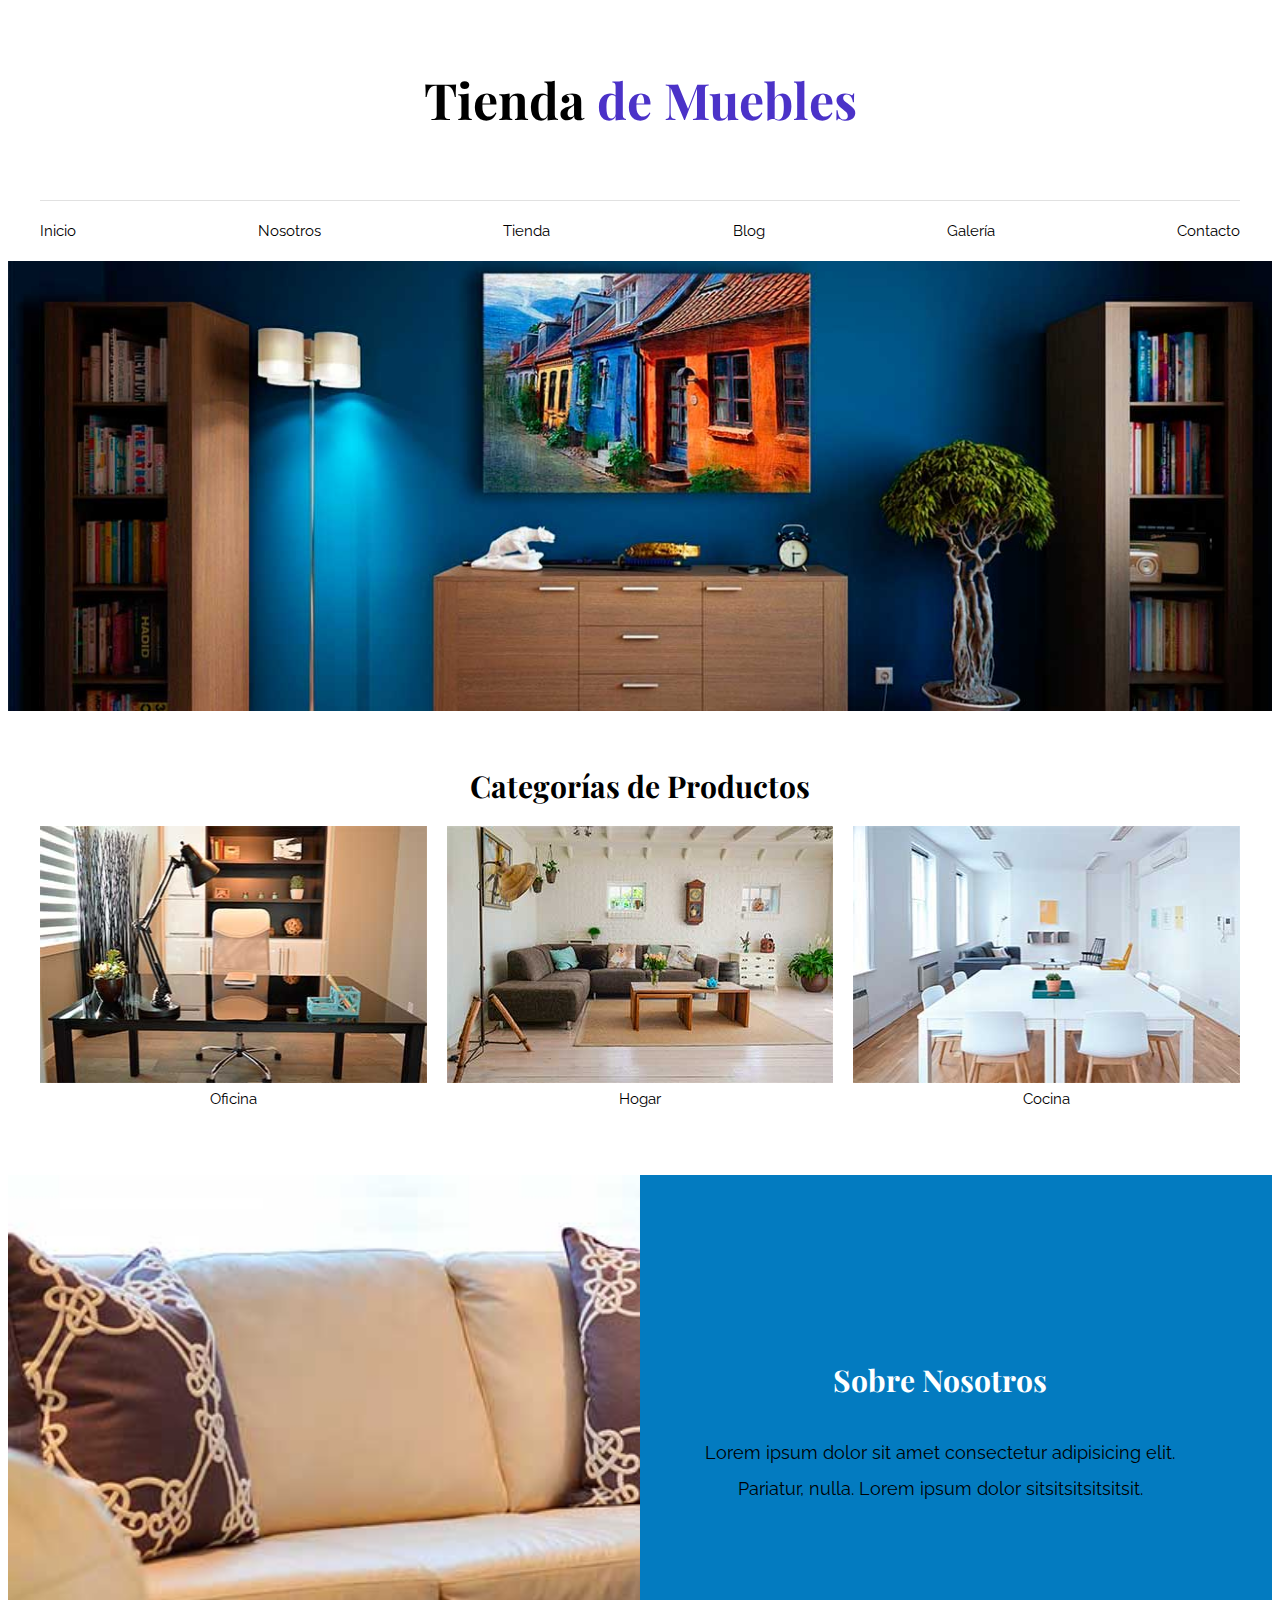
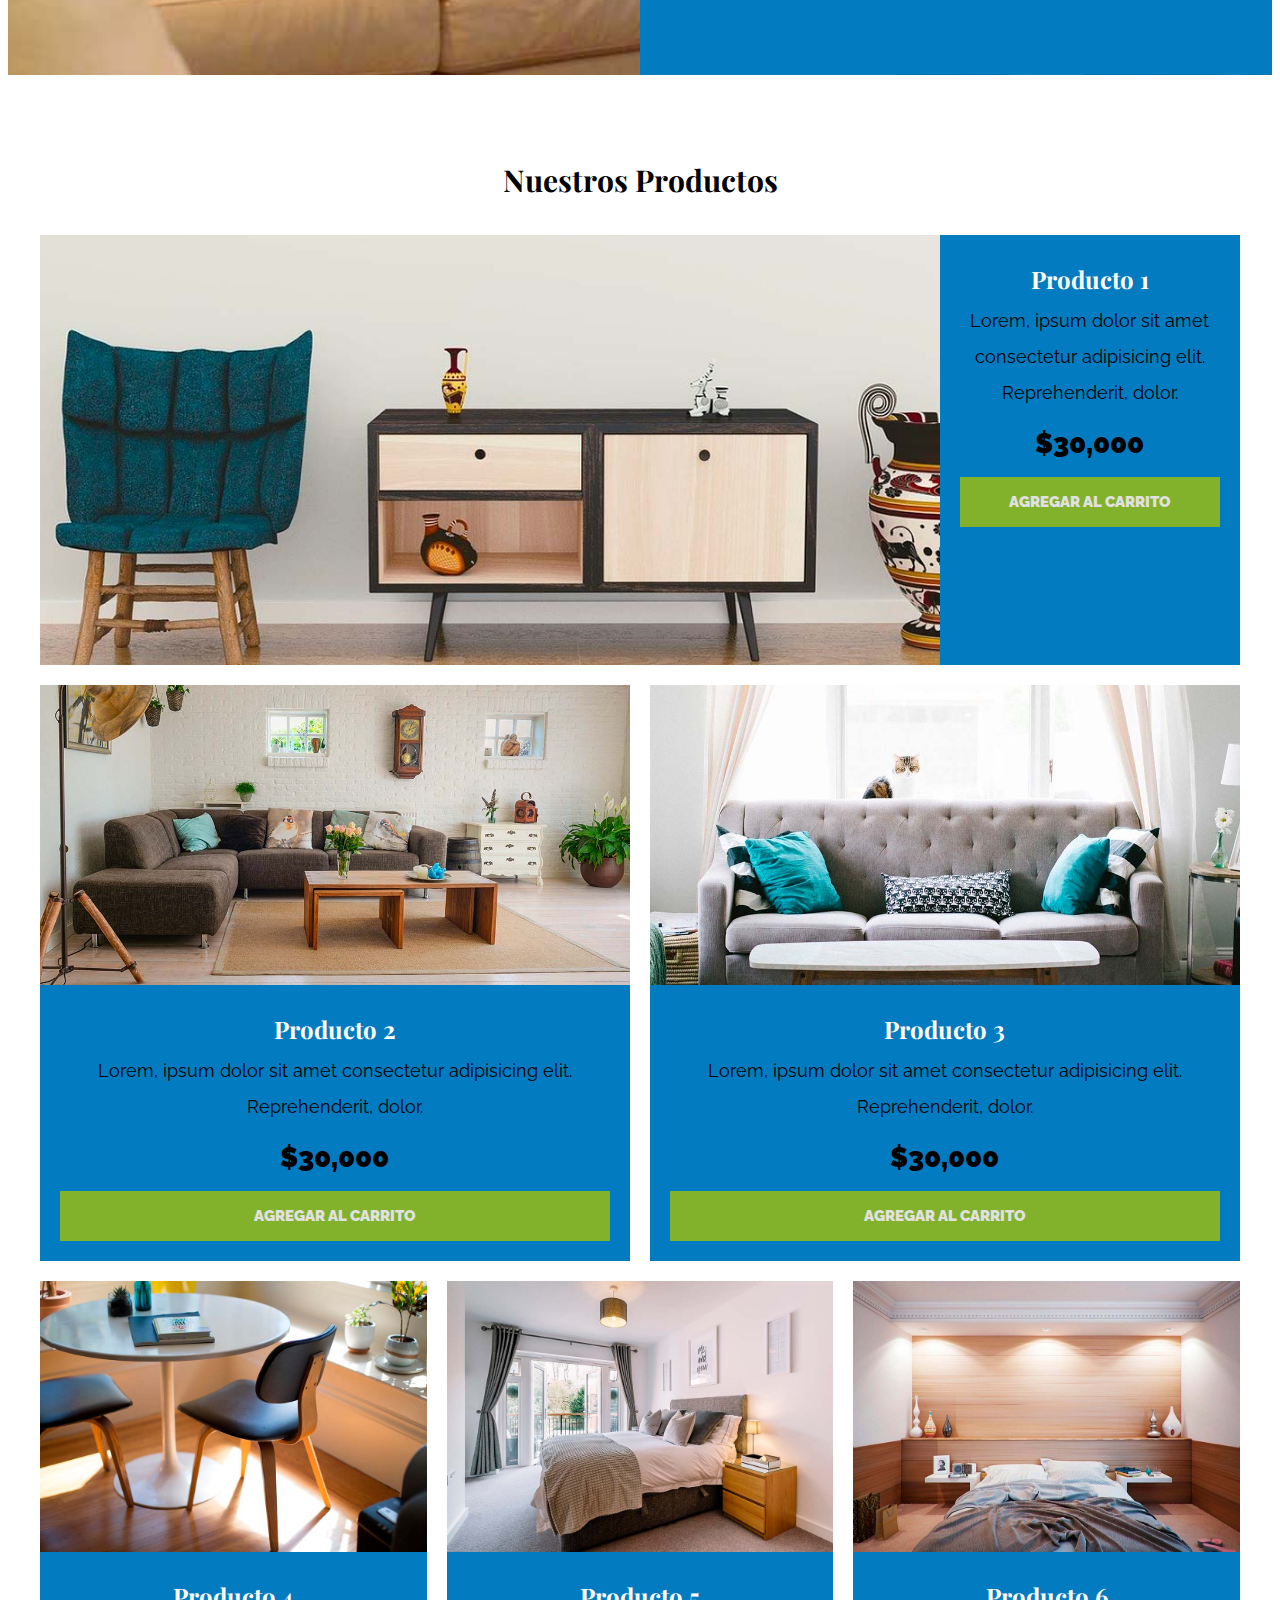
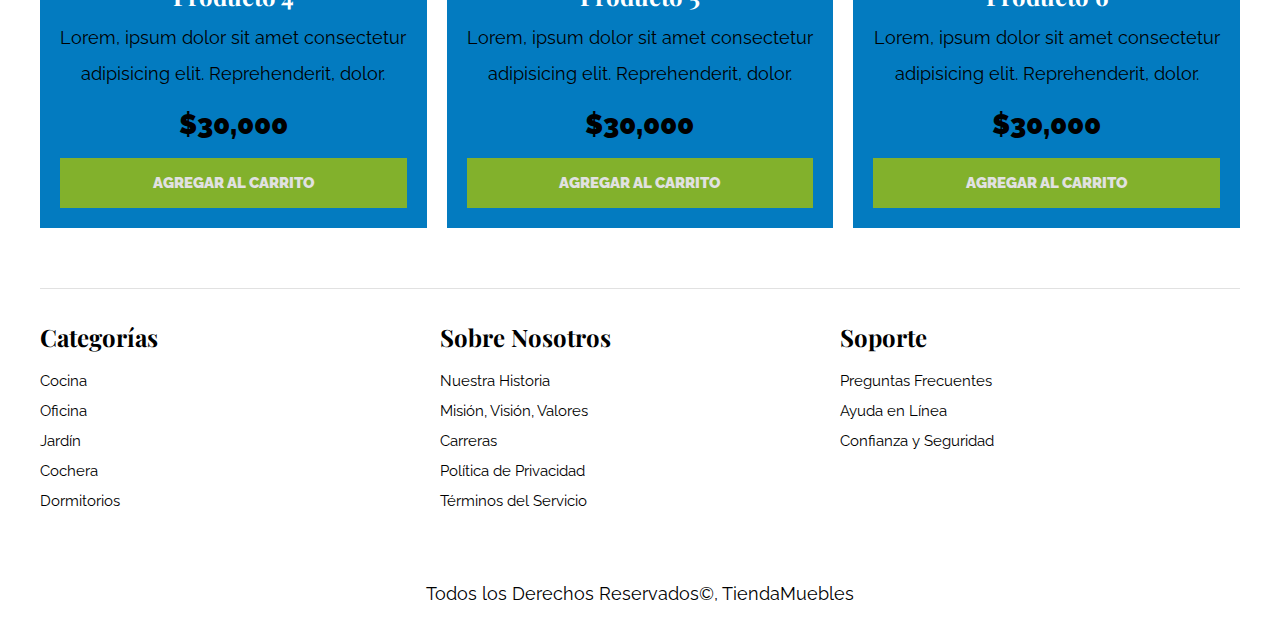
<file: index.html>
<!DOCTYPE html>
<html lang="en">
<head>
    <meta charset="UTF-8">
    <meta name="viewport" content="width=device-width, initial-scale=1.0">
    <link rel="stylsheet" href="/css/normalize.css">
    <link rel="preconnect" href="https://fonts.googleapis.com">
    <link rel="preconnect" href="https://fonts.gstatic.com" crossorigin>
    <link href="https://fonts.googleapis.com/css2?family=Playfair+Display:wght@700&family=Raleway:wght@400;700;900&display=swap" 
    rel="stylesheet">
    <link rel="stylesheet" href="/css/app.css">
    <title> Ecommerce </title>
</head>
<body>

    <header>
        <h1> Tienda <span> de Muebles </span> </h1>
    </header>
    
    <div class="container-header">
        <nav class="nav-principal container">
            <a href="/index.html" > Inicio </a>
            <a href="/nosotros.html" > Nosotros </a>
            <a href="/tienda.html" > Tienda </a>
            <a href="/blog.html" > Blog </a>
            <a href="galeria.html" > Galer&iacute;a </a>
            <a href="contacto.html" > Contacto </a>
        </nav>
    </div>
  
    
    <div class="hero"></div> <!-- Img de fondo  -->

    <h2 class="container"> Categor&iacute;as de Productos </h2>

    <section class="container container-categorias">
        <div class="listado-categorias">
            <img src="/img/categoria1.jpg" alt="Im&aacute;gen Categor&iacute;a-1">
            <a href="#"> Oficina </a>
        </div>

        <div class="listado-categorias">
            <img src="/img/categoria2.jpg" alt="Im&aacute;gen Categor&iacute;a-1">
            <a href="#"> Hogar </a>
        </div>

        <div class="listado-categorias">
            <img src="/img/categoria3.jpg" alt="Im&aacute;gen Categor&iacute;a-1">
            <a href="#"> Cocina </a>
        </div>
    </section>
    
    <section class="sobre-nosotros">
        <div class="container grid">
            <div class="texto-sobre-nosotros">
                <h2> Sobre Nosotros </h2>
                <p> Lorem ipsum dolor sit amet consectetur 
                    adipisicing elit. Pariatur, nulla.
                    Lorem ipsum dolor sitsitsitsitsitsit. </p>
            </div>
                
        </div>
    </section>

    <main class="contenido-principal container">
        <h2 class="text-align"> Nuestros Productos </h2>
        <div class="listado-productos"> 
            <div class="producto"> 
                <img src="/img/producto1.jpg" alt="Im&aacute;gen Producto" >
                <div class="texto-producto"> 
                    <h3> Producto 1 </h3>
                    <p> Lorem, ipsum dolor sit amet consectetur adipisicing elit. Reprehenderit, dolor. </p>
                    <p class="precio"> $30,000 </p>
                    <a class="btn" href="#"> Agregar al Carrito </a>
                </div> <!-- Cierre de texto-producto -->
            </div> <!-- Cierre de contenedor para cada img -->

            <div class="producto">  
                <img src="/img/producto2.jpg" alt="Im&aacute;gen Producto" >
                <div class="texto-producto">  
                    <h3> Producto 2 </h3>
                    <p> Lorem, ipsum dolor sit amet consectetur adipisicing elit. Reprehenderit, dolor. </p>
                    <p class="precio"> $30,000 </p>
                    <a class="btn" href="#"> Agregar al Carrito </a>
                </div> <!-- Cierre de texto-producto -->
            </div> <!-- Cierre de contenedor para cada img -->

            <div class="producto"> 
                <img src="/img/producto3.jpg" alt="Im&aacute;gen Producto" >
                <div class="texto-producto"> 
                    <h3> Producto 3 </h3>
                    <p> Lorem, ipsum dolor sit amet consectetur adipisicing elit. Reprehenderit, dolor. </p>
                    <p class="precio"> $30,000 </p>
                    <a class="btn" href="#"> Agregar al Carrito </a>
                </div> <!-- Cierre de texto-producto -->
            </div> <!-- Cierre de contenedor para cada img -->

            <div class="producto">  
                <img src="/img/producto4.jpg" alt="Im&aacute;gen Producto" >
                <div class="texto-producto">  
                    <h3> Producto 4 </h3>
                    <p> Lorem, ipsum dolor sit amet consectetur adipisicing elit. Reprehenderit, dolor. </p>
                    <p class="precio"> $30,000 </p>
                    <a class="btn" href="#"> Agregar al Carrito </a>
                </div> <!-- Cierre de texto-producto -->
            </div> <!-- Cierre de contenedor para cada img -->

            <div class="producto">  
                <img src="/img/producto5.jpg" alt="Im&aacute;gen Producto" >
                <div class="texto-producto">  
                    <h3> Producto 5 </h3>
                    <p> Lorem, ipsum dolor sit amet consectetur adipisicing elit. Reprehenderit, dolor. </p>
                    <p class="precio"> $30,000 </p>
                    <a class="btn" href="#"> Agregar al Carrito </a>
                </div> <!-- Cierre de texto-producto -->
            </div> <!-- Cierre de contenedor para cada img -->

            <div class="producto">  
                <img src="/img/producto6.jpg" alt="Im&aacute;gen Producto" >
                <div class="texto-producto">  
                    <h3> Producto 6 </h3>
                    <p> Lorem, ipsum dolor sit amet consectetur adipisicing elit. Reprehenderit, dolor. </p>
                    <p class="precio"> $30,000 </p>
                    <a class="btn" href="#"> Agregar al Carrito </a>
                </div> <!-- Cierre de texto-producto -->
            </div> <!-- Cierre de contenedor para cada img -->
           
        </div> <!-- Cierre de contenedor de todas las img -->
    </main>
    

    <footer class="footer container">
        <div>
           <h3> Categor&iacute;as </h3> 
           <nav>
                <a href="#"> Cocina </a>
                <a href="#"> Oficina </a>
                <a href="#"> Jard&iacute;n </a>
                <a href="#"> Cochera </a>
                <a href="#"> Dormitorios </a>
           </nav>
        </div>

        <div>
            <h3> Sobre Nosotros </h3> 
            <nav>
                 <a href="#"> Nuestra Historia </a>
                 <a href="#"> Misi&oacute;n, Visi&oacute;n, Valores </a>
                 <a href="#"> Carreras </a>
                 <a href="#"> Pol&iacute;tica de Privacidad </a>
                 <a href="#"> T&eacute;rminos del Servicio </a>
            </nav>
         </div>

         <div>
            <h3> Soporte </h3> 
            <nav>
                 <a href="#"> Preguntas Frecuentes </a>
                 <a href="#"> Ayuda en L&iacute;nea </a>
                 <a href="#"> Confianza y Seguridad </a>
            </nav>
         </div>
    </footer>
    <p class="container copyright"> Todos los Derechos Reservados&COPY;, TiendaMuebles </p>
</body>
</html>
</file>
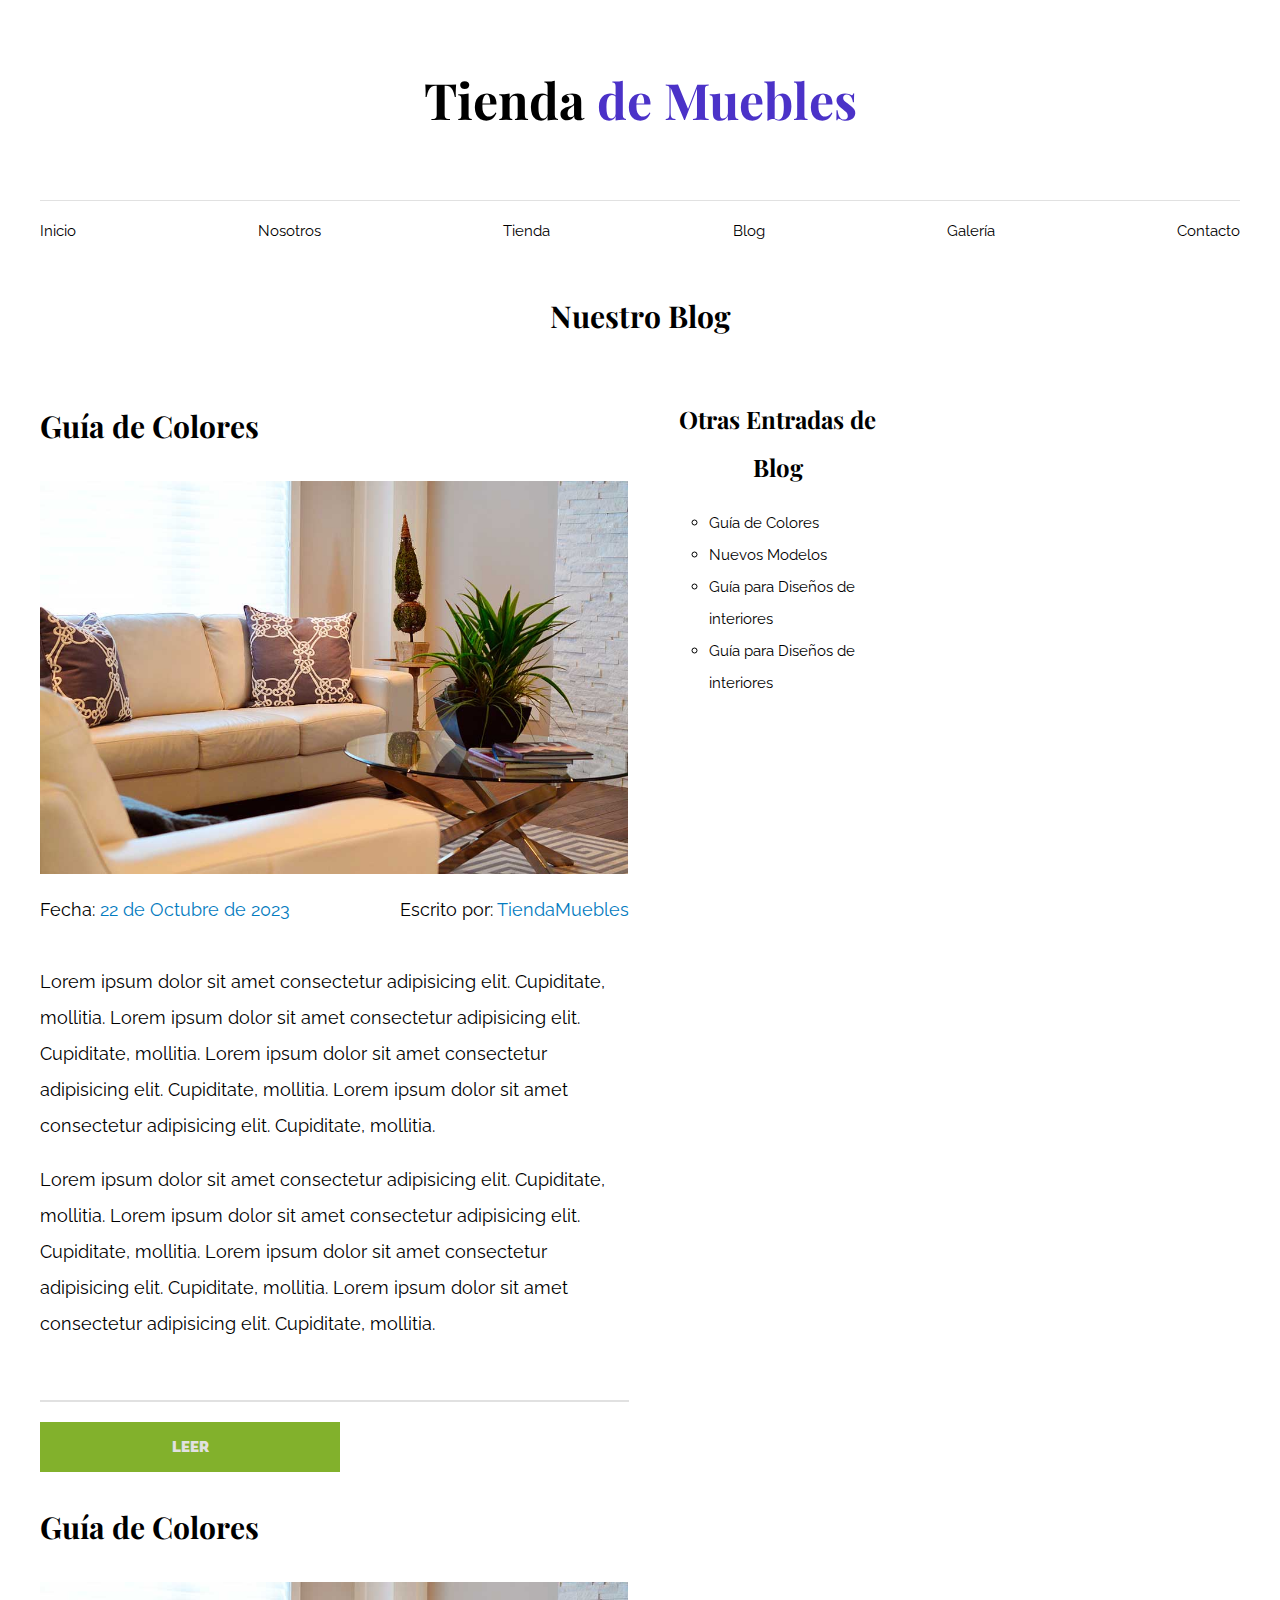
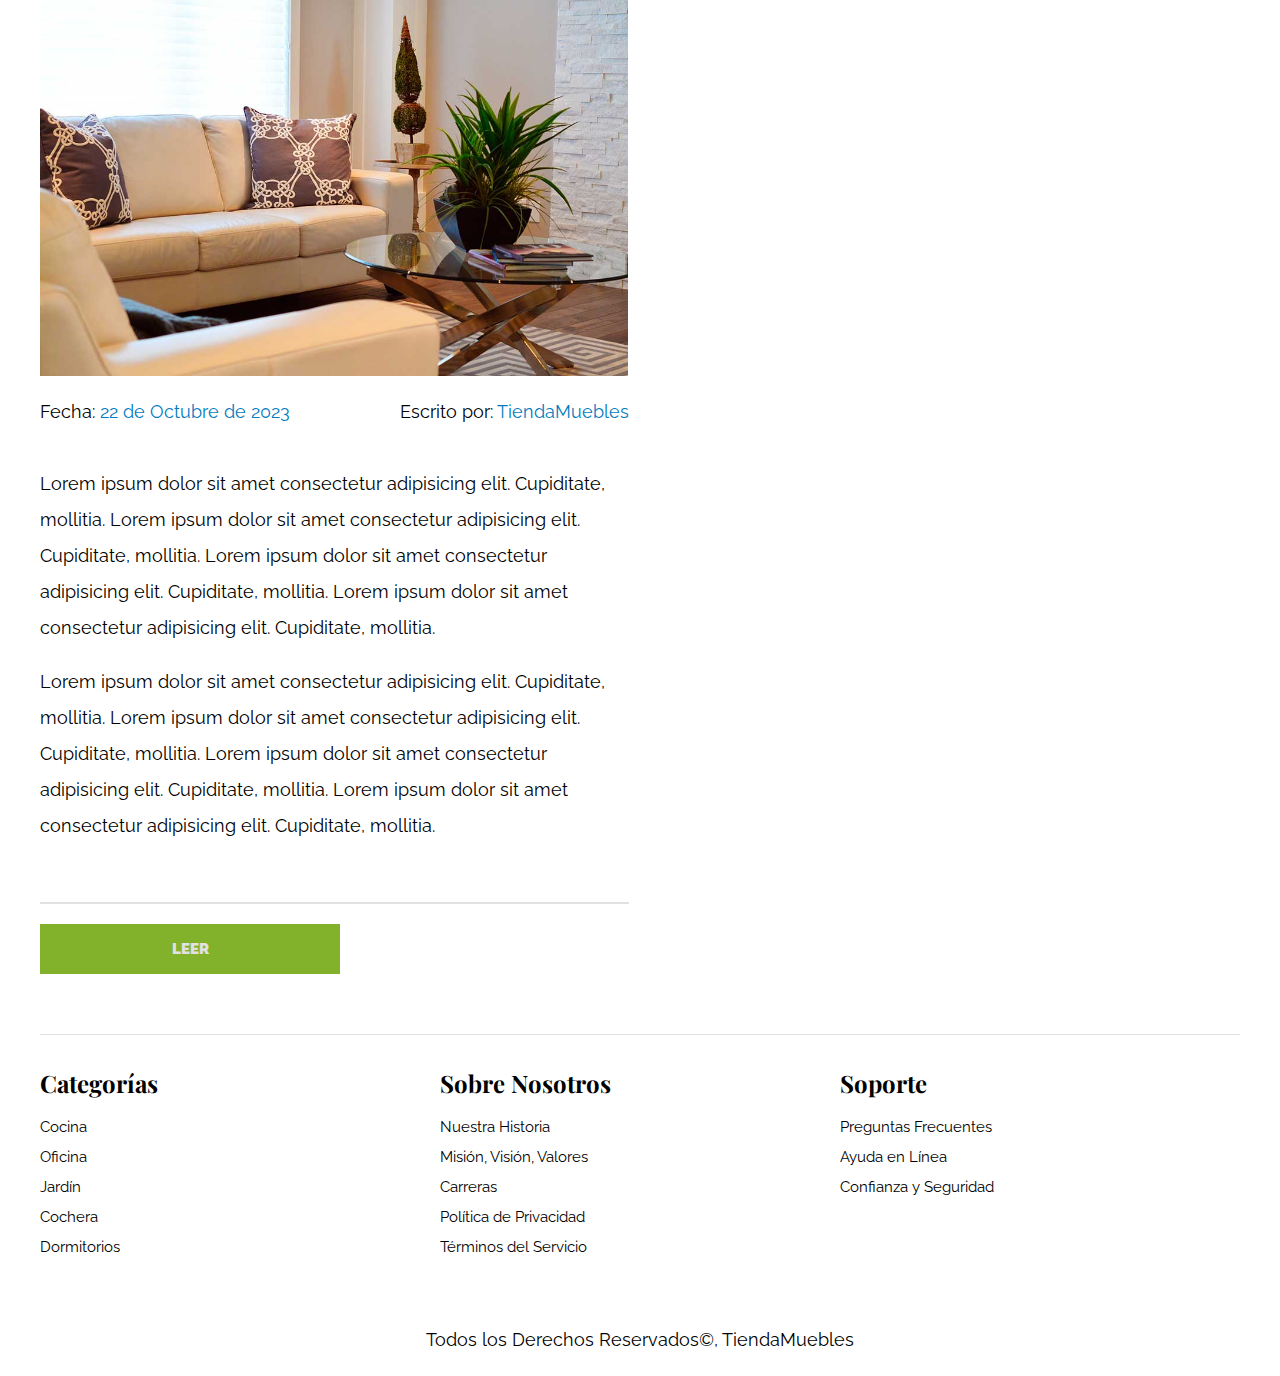
<file: blog.html>
<!DOCTYPE html>
<html lang="en">
<head>
    <meta charset="UTF-8">
    <meta name="viewport" content="width=device-width, initial-scale=1.0">
    <link rel="stylsheet" href="/css/normalize.css">
    <link rel="preconnect" href="https://fonts.googleapis.com">
    <link rel="preconnect" href="https://fonts.gstatic.com" crossorigin>
    <link href="https://fonts.googleapis.com/css2?family=Playfair+Display:wght@700&family=Raleway:wght@400;700;900&display=swap" 
    rel="stylesheet">
    <link rel="stylesheet" href="/css/app.css">
    <title> Blog </title>
</head>
<body>

    <header>
        <h1> Tienda <span> de Muebles </span> </h1>
    </header>
    
    <div class="container-header">
        <nav class="nav-nosotros container">
            <a href="/index.html" > Inicio </a>
            <a href="/nosotros.html" > Nosotros </a>
            <a href="/tienda.html" > Tienda </a>
            <a href="/blog.html" > Blog </a>
            <a href="galeria.html" > Galer&iacute;a </a>
            <a href="contacto.html" > Contacto </a>
        </nav>
    </div>
  
    

    
   

    <main class="container">
        <h2> Nuestro Blog </h2>
        <div class="container-blog"> 
            <section class="container-blog">
                <div class="blog">
                    <h2> Gu&iacute;a de Colores </h2>
                        
                    <article class="entrada">      
                        <div class="imagen">
                            <img src="/img/nosotros.jpg" alt="Im&aacute;gen blog">
                        </div>

                        <div class="entrada-meta text-start">
                            <p> Fecha: <span> 22 de Octubre de 2023 </span> </p>
                            <p> Escrito por: <span> TiendaMuebles </span> </p>
                        </div>

                        <div class="entrada-blog">
                            <p class="text-start">
                                Lorem ipsum dolor sit amet consectetur adipisicing elit. Cupiditate, mollitia.
                                Lorem ipsum dolor sit amet consectetur adipisicing elit. Cupiditate, mollitia.
                                Lorem ipsum dolor sit amet consectetur adipisicing elit. Cupiditate, mollitia.
                                Lorem ipsum dolor sit amet consectetur adipisicing elit. Cupiditate, mollitia.</p>
                                <p class="text-start">
                                Lorem ipsum dolor sit amet consectetur adipisicing elit. Cupiditate, mollitia.
                                Lorem ipsum dolor sit amet consectetur adipisicing elit. Cupiditate, mollitia.
                                Lorem ipsum dolor sit amet consectetur adipisicing elit. Cupiditate, mollitia.
                                Lorem ipsum dolor sit amet consectetur adipisicing elit. Cupiditate, mollitia.</p>
                        </div>
                    </article>

                    <a class="btn max-width-30" href="entrada.html"> Leer </a>

                    <h2> Gu&iacute;a de Colores </h2>
                    <article class="entrada"> 
                        <div class="imagen">
                            <img src="/img/nosotros.jpg" alt="Im&aacute;gen blog">
                        </div>

                        <div class="entrada-meta text-start">
                            <p> Fecha: <span> 22 de Octubre de 2023 </span> </p>
                            <p> Escrito por: <span> TiendaMuebles </span> </p>
                        </div>

                        <div class="entrada-blog">
                            <p class="text-start">
                                Lorem ipsum dolor sit amet consectetur adipisicing elit. Cupiditate, mollitia.
                                Lorem ipsum dolor sit amet consectetur adipisicing elit. Cupiditate, mollitia.
                                Lorem ipsum dolor sit amet consectetur adipisicing elit. Cupiditate, mollitia.
                                Lorem ipsum dolor sit amet consectetur adipisicing elit. Cupiditate, mollitia.</p>
                                <p class="text-start">
                                Lorem ipsum dolor sit amet consectetur adipisicing elit. Cupiditate, mollitia.
                                Lorem ipsum dolor sit amet consectetur adipisicing elit. Cupiditate, mollitia.
                                Lorem ipsum dolor sit amet consectetur adipisicing elit. Cupiditate, mollitia.
                                Lorem ipsum dolor sit amet consectetur adipisicing elit. Cupiditate, mollitia.</p>
                        </div>
                    </article>
                    <a class="btn max-width-30" href="entrada.html"> Leer </a>
                </div>

                    <aside>
                        <h3> Otras Entradas de Blog </h3>
                        <ul class="text-start">
                            <li> 
                                <a href="entrada.html"> Gu&iacute;a de Colores </a>
                            </li>   
                            <li> 
                                <a href="entrada.html"> Nuevos Modelos </a>
                            </li> 
                            <li> 
                                <a href="entrada.html"> Gu&iacute;a para Diseños de interiores </a>
                            </li>   
                            <li> 
                                <a href="entrada.html"> Gu&iacute;a para Diseños de interiores </a>
                            </li>
                        </ul>
                    </aside>
            </section>
        </div> 
    </main>
    

    <footer class="footer container">
        <div>
           <h3> Categor&iacute;as </h3> 
           <nav>
                <a href="#"> Cocina </a>
                <a href="#"> Oficina </a>
                <a href="#"> Jard&iacute;n </a>
                <a href="#"> Cochera </a>
                <a href="#"> Dormitorios </a>
           </nav>
        </div>

        <div>
            <h3> Sobre Nosotros </h3> 
            <nav>
                 <a href="#"> Nuestra Historia </a>
                 <a href="#"> Misi&oacute;n, Visi&oacute;n, Valores </a>
                 <a href="#"> Carreras </a>
                 <a href="#"> Pol&iacute;tica de Privacidad </a>
                 <a href="#"> T&eacute;rminos del Servicio </a>
            </nav>
         </div>

         <div>
            <h3> Soporte </h3> 
            <nav>
                 <a href="#"> Preguntas Frecuentes </a>
                 <a href="#"> Ayuda en L&iacute;nea </a>
                 <a href="#"> Confianza y Seguridad </a>
            </nav>
         </div>
    </footer>
    <p class="container copyright"> Todos los Derechos Reservados&COPY;, TiendaMuebles </p>
</body>
</html>
</file>
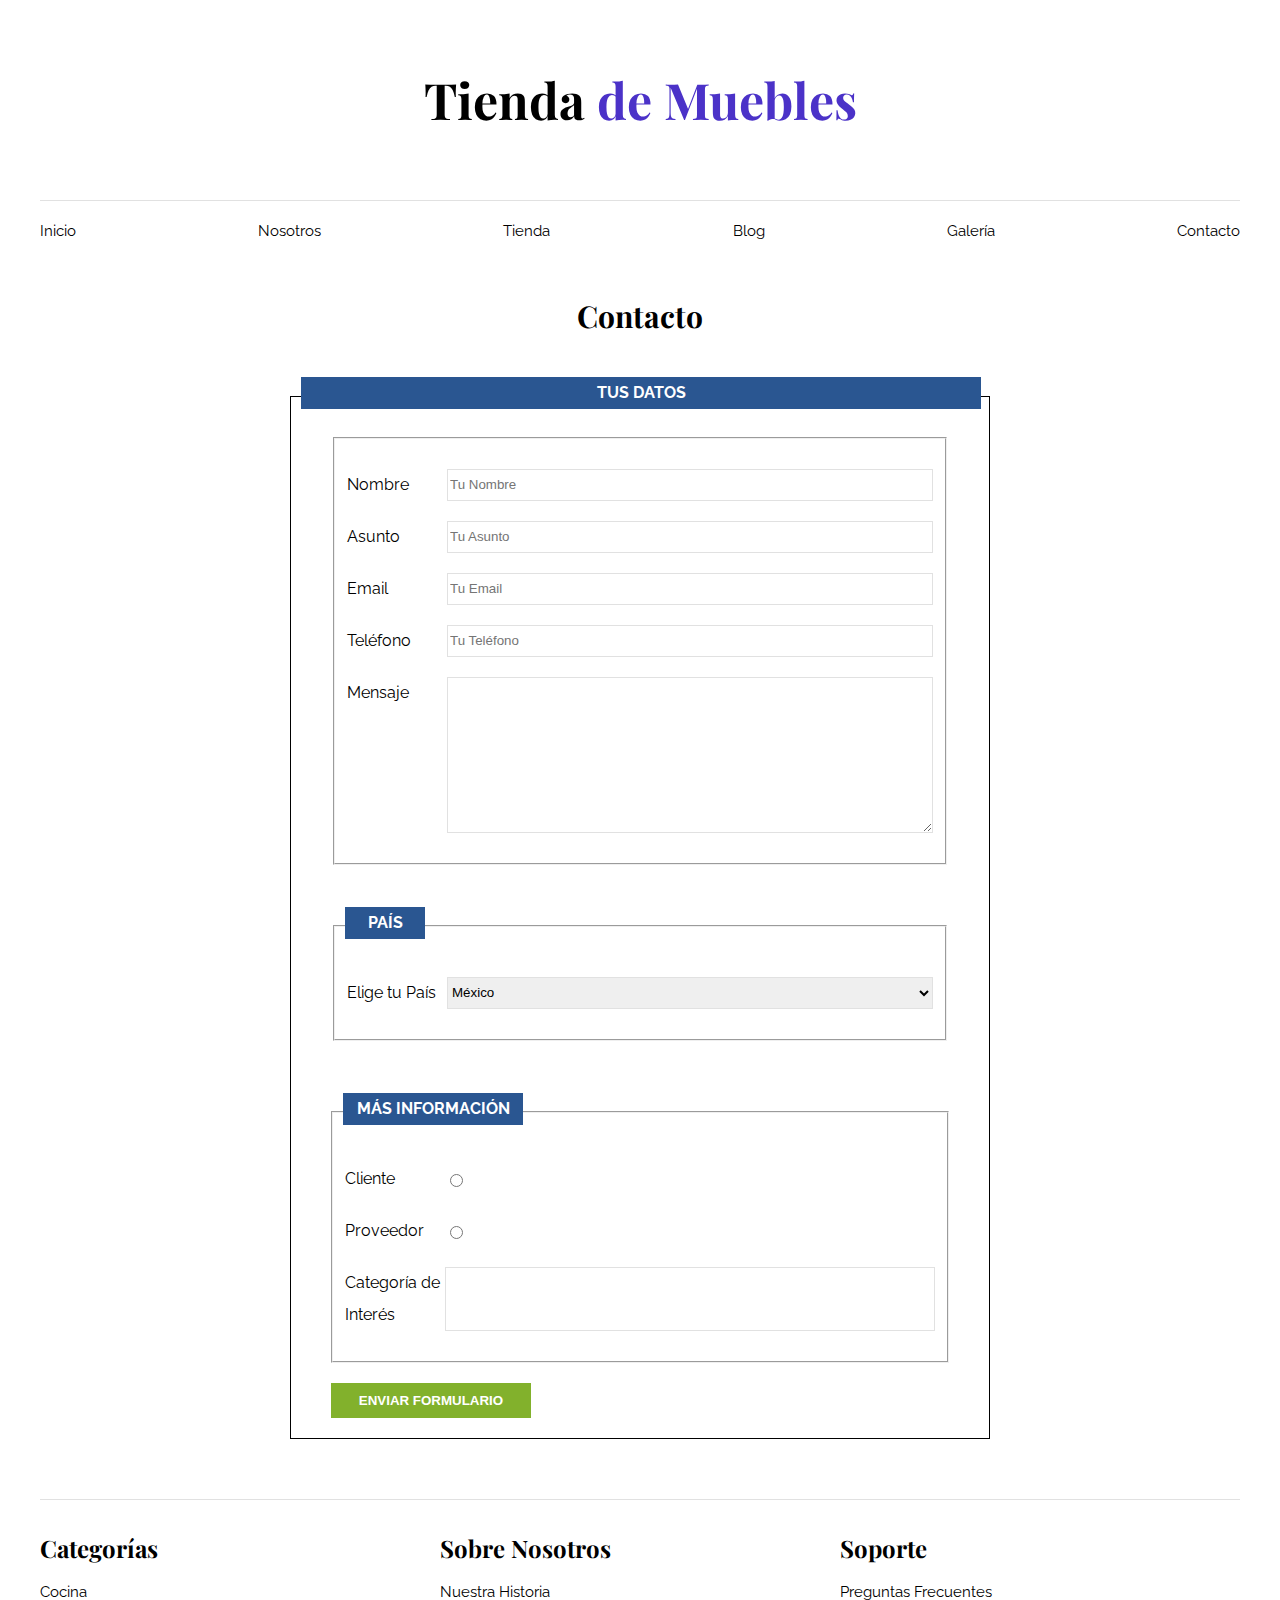
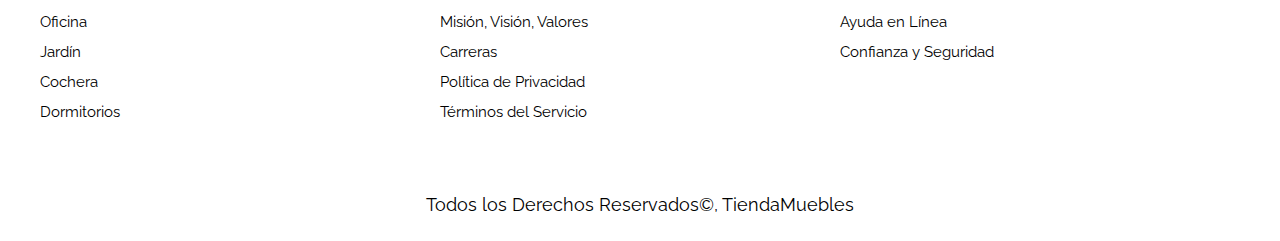
<file: contacto.html>
<!DOCTYPE html>
<html lang="en">
<head>
    <meta charset="UTF-8">
    <meta name="viewport" content="width=device-width, initial-scale=1.0">
    <link rel="stylsheet" href="/css/normalize.css">
    <link rel="preconnect" href="https://fonts.googleapis.com">
    <link rel="preconnect" href="https://fonts.gstatic.com" crossorigin>
    <link href="https://fonts.googleapis.com/css2?family=Playfair+Display:wght@700&family=Raleway:wght@400;700;900&display=swap" 
    rel="stylesheet">
    <link rel="stylesheet" href="/css/app.css">
    <title> Contacto </title>
</head>
<body>

    <header>
        <h1> Tienda <span> de Muebles </span> </h1>
    </header>
    
    <div class="container-header">
        <nav class="nav-nosotros container">
            <a href="/index.html" > Inicio </a>
            <a href="/nosotros.html" > Nosotros </a>
            <a href="/tienda.html" > Tienda </a>
            <a href="/blog.html" > Blog </a>
            <a href="galeria.html" > Galer&iacute;a </a>
            <a href="contacto.html" > Contacto </a>
        </nav>
    </div>
  

    <main class="container">
        <h2> Contacto </h2>
        <form class="formulario">
            <legend class="legend-position font-weight-700">  Tus datos </legend> 

            <fieldset class="fieldset-position text-start">
                <div class="campo">
                    <label for="nombre"> Nombre </label>
                    <input id="nombre" type="text" placeholder="Tu Nombre"> 
                </div>
                
                <div class="campo">
                    <label for="asunto"> Asunto </label>
                    <input id="asunto" type="text" placeholder="Tu Asunto"> 
                </div>
                

                <div class="campo">
                    <label for="email"> Email </label>
                    <input id="email" type="email" placeholder="Tu Email"> 
                </div>
                

                <div class="campo">
                    <label for="telefono"> Tel&eacute;fono </label>
                    <input id="telefono" type="tel" placeholder="Tu Tel&eacute;fono"> 
                </div>
                
                <div class="campo">
                    <label for="mensaje"> Mensaje </label>
                    <textarea id="mensaje" type="text" cols="10" rows="10"> </textarea>
                </div> 
            </fieldset>

            <fieldset class="contenido-pais text-start">
            <legend class="absolute-pais font-weight-700 text-align"> Pa&iacute;s </legend> 
                <div class="campo">
                    <label for="pais"> Elige tu Pa&iacute;s </label>
                    <select id="pais">
                        <option disabled> --Seleccione-- </option>
                        <option> M&eacute;xico </option>
                        <option> Per&uacute; </option>
                        <option> Colombia </option>
                        <option> Argentina </option>
                        <option> España </option>
                        <option> Chile </option>
                    </select>
                </div>
            </fieldset>


            <fieldset class="contenido-info text-start">
                <legend class="absolute-info font-weight-700 text-align">  M&aacute;s Informaci&oacute;n </legend> 
                    <div class="campo">
                        <label for="cliente"> Cliente </label>
                        <input id="cliente" type="radio" name="tipo">
                    </div> 
                    <div class="campo">
                        <label for="proveedor"> Proveedor </label>
                        <input id="proveedor" type="radio" name="tipo"> 
                    </div>
                    <div class="campo">
                        <label for="categoria"> Categor&iacute;a de Inter&eacute;s </label>
                        <input id="categoria" list="categorias"> 
                        <datalist id="categorias">
                            <option value="Cocina"> 
                            <option value="Exterior"> 
                            <option value="Rec&eacute;mara"> 
                            <option value="Oficina"> 
                            <option value="Televisi&oacute;n"> 
                        </datalist>
                    </div>

                        
                    
                </fieldset>

                    <div class="text-start">
                        <input class="btn-submit btn" type="button" value="Enviar Formulario">
                    </div>
    
        </form>
        
    </main>
    

    <footer class="footer container">
        <div>
           <h3> Categor&iacute;as </h3> 
           <nav>
                <a href="#"> Cocina </a>
                <a href="#"> Oficina </a>
                <a href="#"> Jard&iacute;n </a>
                <a href="#"> Cochera </a>
                <a href="#"> Dormitorios </a>
           </nav>
        </div>

        <div>
            <h3> Sobre Nosotros </h3> 
            <nav>
                 <a href="#"> Nuestra Historia </a>
                 <a href="#"> Misi&oacute;n, Visi&oacute;n, Valores </a>
                 <a href="#"> Carreras </a>
                 <a href="#"> Pol&iacute;tica de Privacidad </a>
                 <a href="#"> T&eacute;rminos del Servicio </a>
            </nav>
         </div>

         <div>
            <h3> Soporte </h3> 
            <nav>
                 <a href="#"> Preguntas Frecuentes </a>
                 <a href="#"> Ayuda en L&iacute;nea </a>
                 <a href="#"> Confianza y Seguridad </a>
            </nav>
         </div>
    </footer>
    <p class="container copyright"> Todos los Derechos Reservados&COPY;, TiendaMuebles </p>
</body>
</html>
</file>
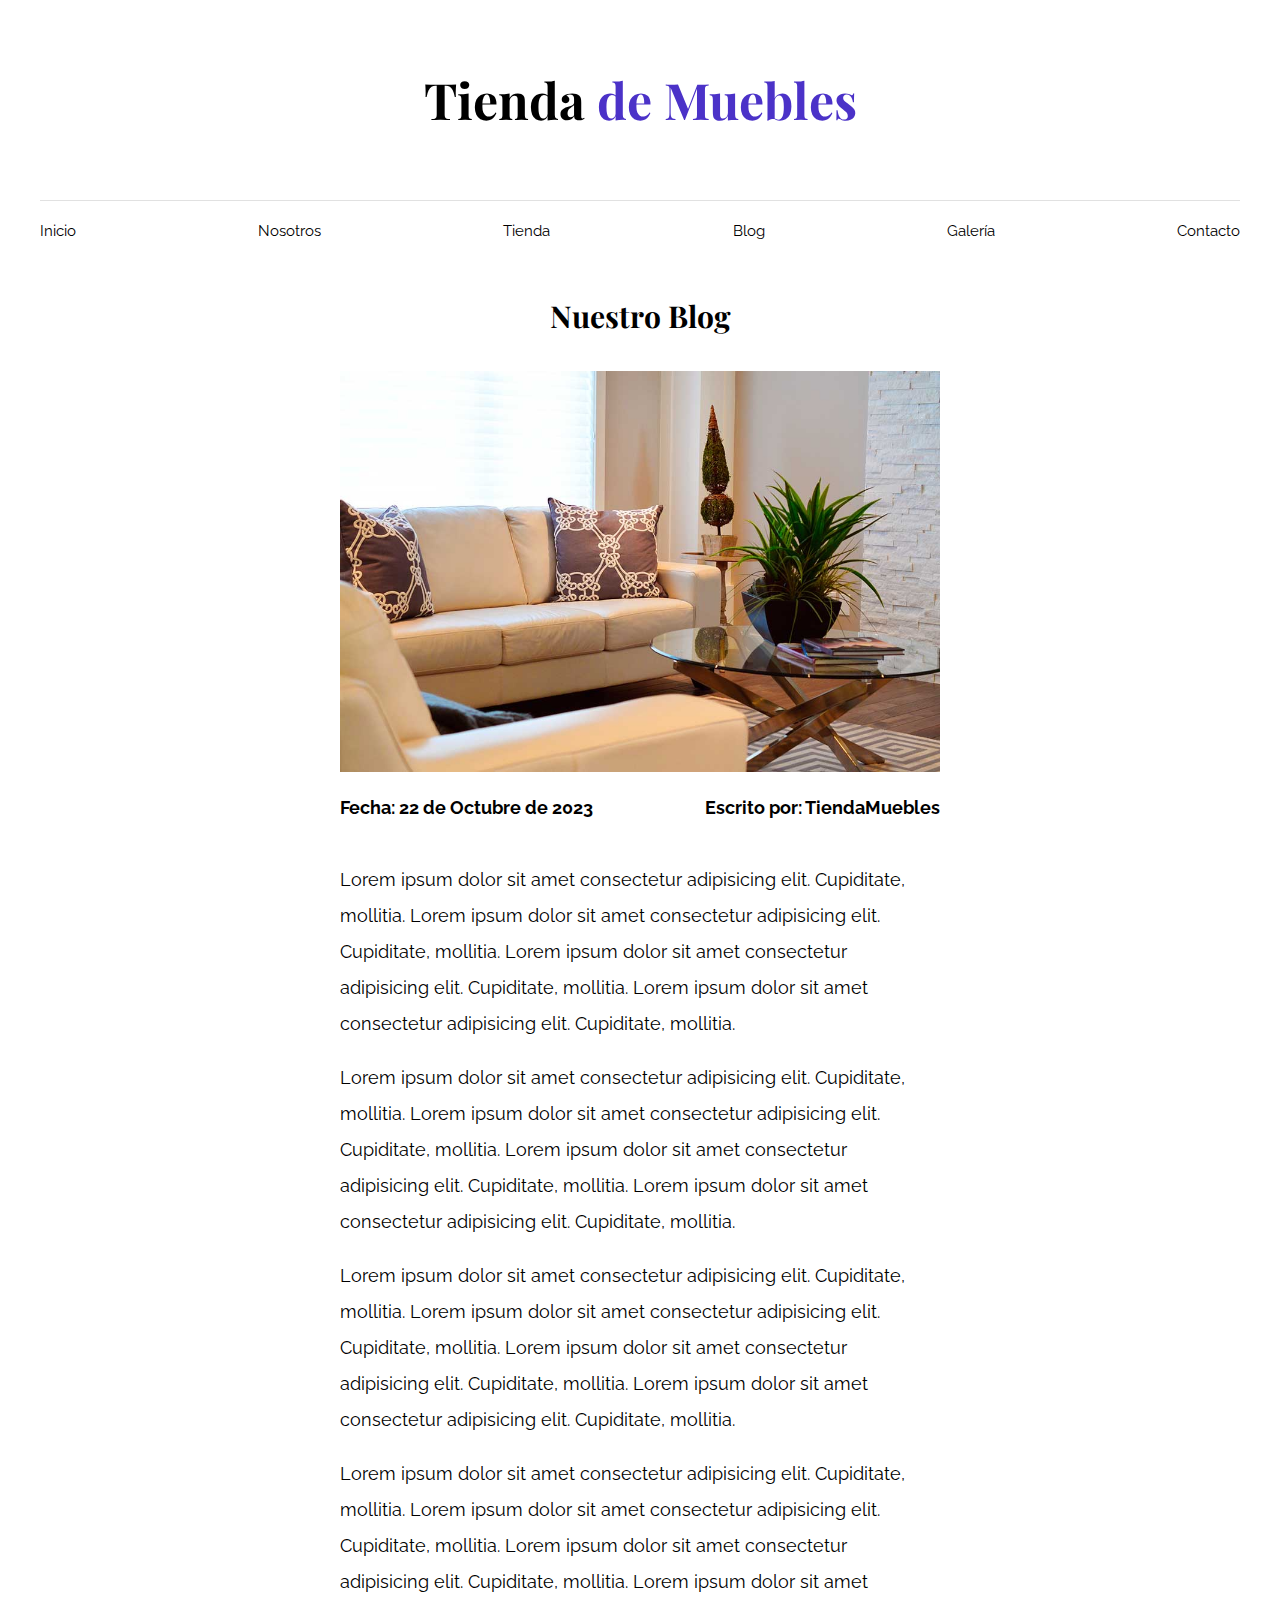
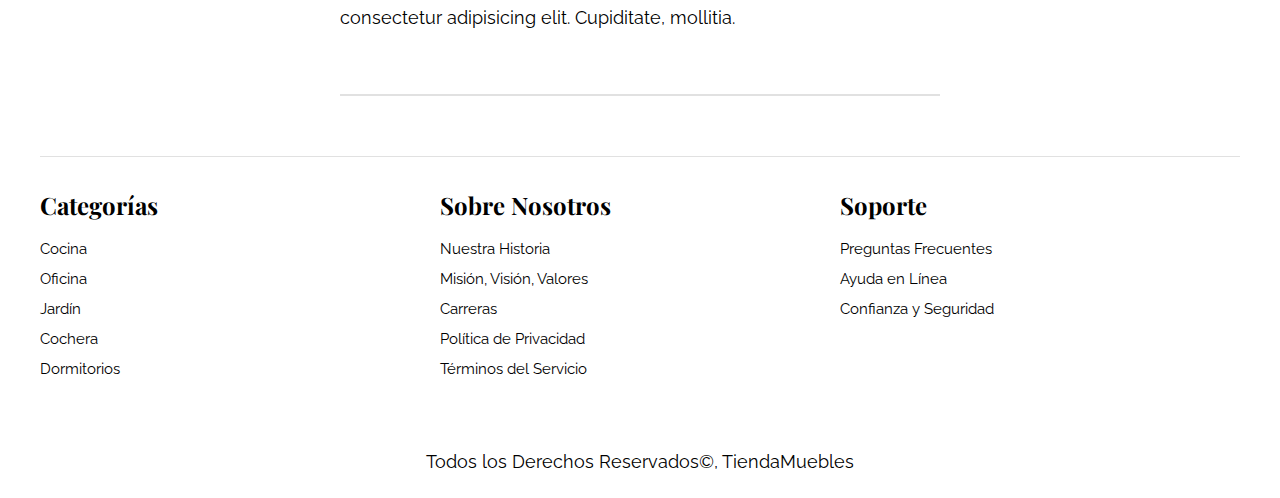
<file: entrada.html>
<!DOCTYPE html>
<html lang="en">
<head>
    <meta charset="UTF-8">
    <meta name="viewport" content="width=device-width, initial-scale=1.0">
    <link rel="stylsheet" href="/css/normalize.css">
    <link rel="preconnect" href="https://fonts.googleapis.com">
    <link rel="preconnect" href="https://fonts.gstatic.com" crossorigin>
    <link href="https://fonts.googleapis.com/css2?family=Playfair+Display:wght@700&family=Raleway:wght@400;700;900&display=swap" 
    rel="stylesheet">
    <link rel="stylesheet" href="/css/app.css">
    <title> Entrada Blog </title>
</head>
<body>

    <header>
        <h1> Tienda <span> de Muebles </span> </h1>
    </header>
    
    <div class="container-header">
        <nav class="nav-nosotros container">
            <a href="/index.html" > Inicio </a>
            <a href="/nosotros.html" > Nosotros </a>
            <a href="/tienda.html" > Tienda </a>
            <a href="/blog.html" > Blog </a>
            <a href="galeria.html" > Galer&iacute;a </a>
            <a href="contacto.html" > Contacto </a>
        </nav>
    </div>
  

    <main class="container">
        <h2> Nuestro Blog </h2>
            
        <article class="entrada contenido-entrada-blog">      
            <div class="imagen">
                <img src="/img/nosotros.jpg" alt="Im&aacute;gen blog">
            </div>

           
                <div class="font-weight-700 meta-entrada">
                    <p> Fecha: <span> 22 de Octubre de 2023 </span> </p>
                    <p> Escrito por: <span> TiendaMuebles </span> </p>
                </div>
          
            

            <div class="entrada-blog">
                <p class="text-start">
                    Lorem ipsum dolor sit amet consectetur adipisicing elit. Cupiditate, mollitia.
                    Lorem ipsum dolor sit amet consectetur adipisicing elit. Cupiditate, mollitia.
                    Lorem ipsum dolor sit amet consectetur adipisicing elit. Cupiditate, mollitia.
                    Lorem ipsum dolor sit amet consectetur adipisicing elit. Cupiditate, mollitia.</p>
                <p class="text-start">
                    Lorem ipsum dolor sit amet consectetur adipisicing elit. Cupiditate, mollitia.
                    Lorem ipsum dolor sit amet consectetur adipisicing elit. Cupiditate, mollitia.
                    Lorem ipsum dolor sit amet consectetur adipisicing elit. Cupiditate, mollitia.
                    Lorem ipsum dolor sit amet consectetur adipisicing elit. Cupiditate, mollitia.</p>
                        
                <p class="text-start">
                    Lorem ipsum dolor sit amet consectetur adipisicing elit. Cupiditate, mollitia.
                    Lorem ipsum dolor sit amet consectetur adipisicing elit. Cupiditate, mollitia.
                    Lorem ipsum dolor sit amet consectetur adipisicing elit. Cupiditate, mollitia.
                    Lorem ipsum dolor sit amet consectetur adipisicing elit. Cupiditate, mollitia.</p>

                <p class="text-start">
                    Lorem ipsum dolor sit amet consectetur adipisicing elit. Cupiditate, mollitia.
                    Lorem ipsum dolor sit amet consectetur adipisicing elit. Cupiditate, mollitia.
                    Lorem ipsum dolor sit amet consectetur adipisicing elit. Cupiditate, mollitia.
                    Lorem ipsum dolor sit amet consectetur adipisicing elit. Cupiditate, mollitia.</p>
            </div>
        </article>
    </main>
    

    <footer class="footer container">
        <div>
           <h3> Categor&iacute;as </h3> 
           <nav>
                <a href="#"> Cocina </a>
                <a href="#"> Oficina </a>
                <a href="#"> Jard&iacute;n </a>
                <a href="#"> Cochera </a>
                <a href="#"> Dormitorios </a>
           </nav>
        </div>

        <div>
            <h3> Sobre Nosotros </h3> 
            <nav>
                 <a href="#"> Nuestra Historia </a>
                 <a href="#"> Misi&oacute;n, Visi&oacute;n, Valores </a>
                 <a href="#"> Carreras </a>
                 <a href="#"> Pol&iacute;tica de Privacidad </a>
                 <a href="#"> T&eacute;rminos del Servicio </a>
            </nav>
         </div>

         <div>
            <h3> Soporte </h3> 
            <nav>
                 <a href="#"> Preguntas Frecuentes </a>
                 <a href="#"> Ayuda en L&iacute;nea </a>
                 <a href="#"> Confianza y Seguridad </a>
            </nav>
         </div>
    </footer>
    <p class="container copyright"> Todos los Derechos Reservados&COPY;, TiendaMuebles </p>
</body>
</html>
</file>
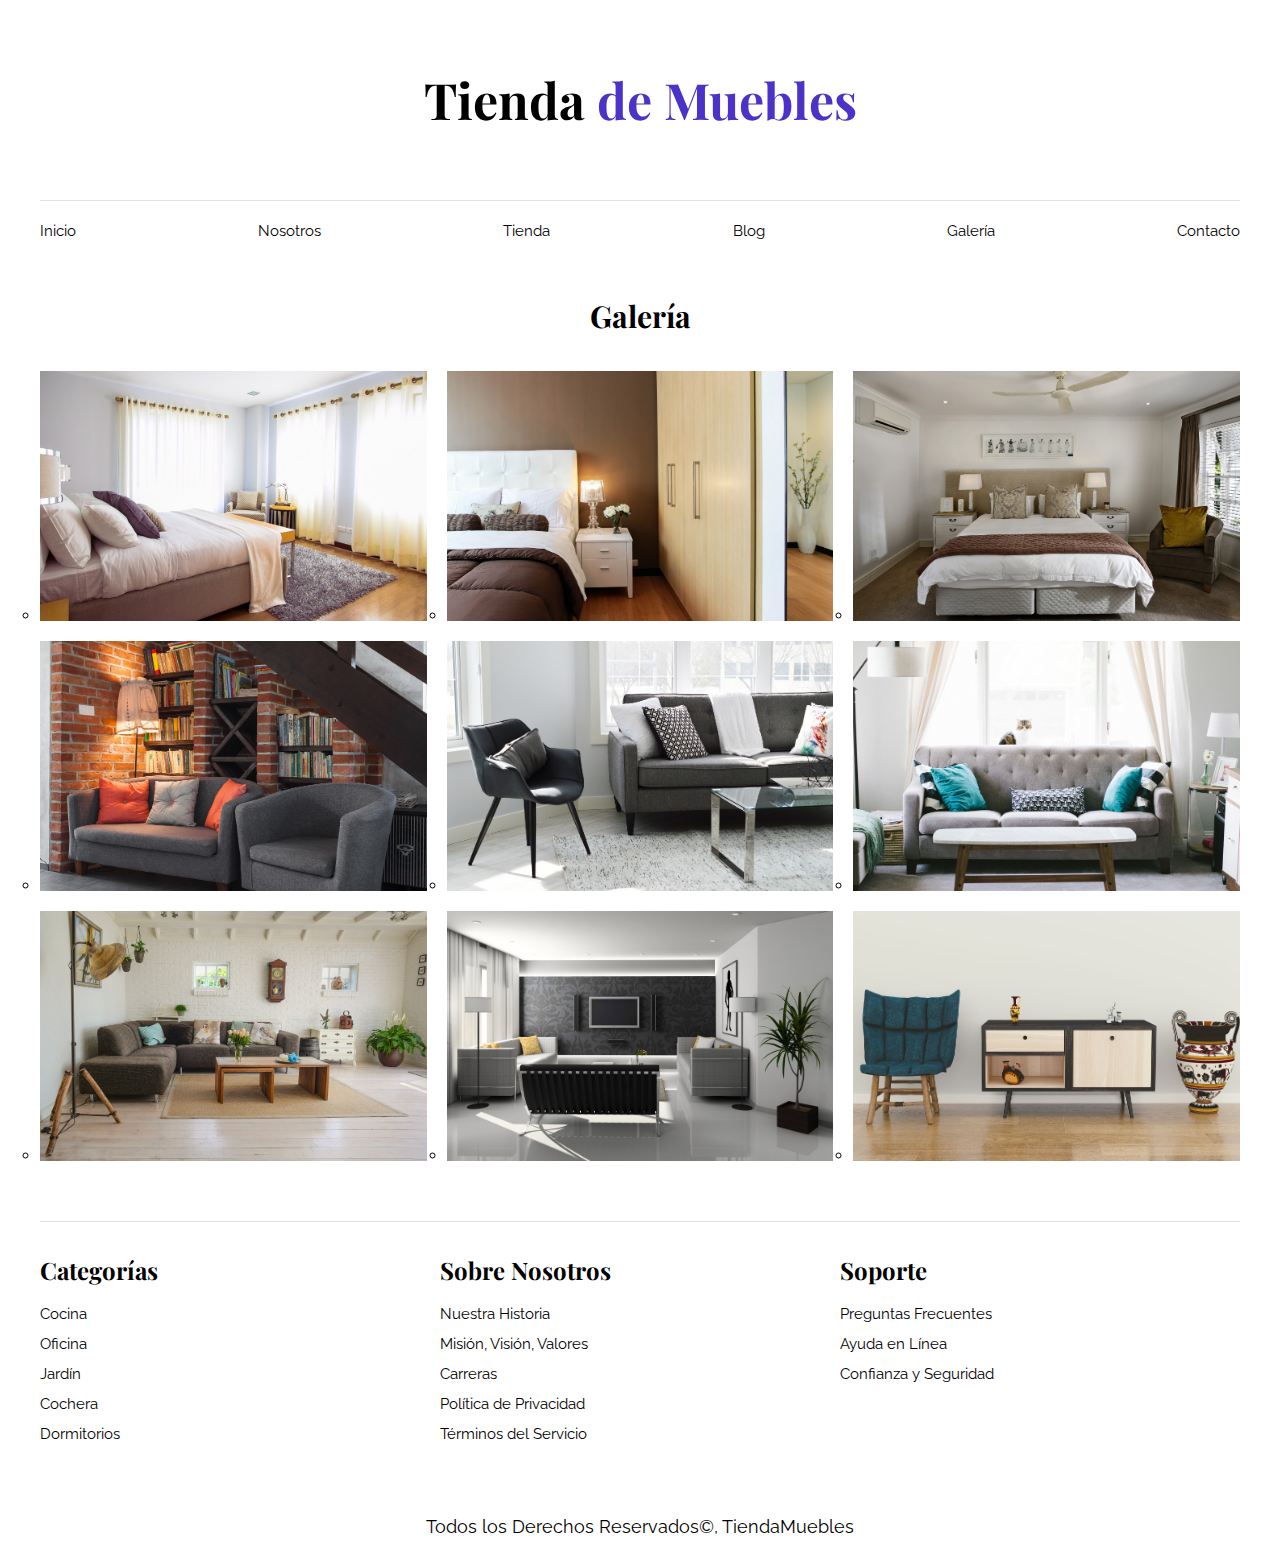
<file: galeria.html>
<!DOCTYPE html>
<html lang="en">
<head>
    <meta charset="UTF-8">
    <meta name="viewport" content="width=device-width, initial-scale=1.0">
    <link rel="stylsheet" href="/css/normalize.css">
    <link rel="preconnect" href="https://fonts.googleapis.com">
    <link rel="preconnect" href="https://fonts.gstatic.com" crossorigin>
    <link href="https://fonts.googleapis.com/css2?family=Playfair+Display:wght@700&family=Raleway:wght@400;700;900&display=swap" 
    rel="stylesheet">
    <link rel="stylesheet" href="/css/app.css">
    <title> Galer&iacute;a </title>
</head>
<body>

    <header>
        <h1> Tienda <span> de Muebles </span> </h1>
    </header>
    
    <div class="container-header">
        <nav class="nav-nosotros container">
            <a href="/index.html" > Inicio </a>
            <a href="/nosotros.html" > Nosotros </a>
            <a href="/tienda.html" > Tienda </a>
            <a href="/blog.html" > Blog </a>
            <a href="galeria.html" > Galer&iacute;a </a>
            <a href="contacto.html" > Contacto </a>
        </nav>
    </div>
  

    <main class="container">
        <h2> Galer&iacute;a </h2>
            
        <ul class="galeria">
            <li>
                <a href="/img/galeria_01.jpg">  
                    <img src="/img/galeria_01.jpg" alt="imagen galeria">
                </a>
            </li>

            <li>
                <a href="/img/galeria_02.jpg">  
                    <img src="/img/galeria_02.jpg" alt="imagen galeria">
                </a>
            </li>

            <li>
                <a href="/img/galeria_03.jpg">  
                    <img src="/img/galeria_03.jpg" alt="imagen galeria">
                </a>
            </li>

            <li>
                <a href="/img/galeria_04.jpg">  
                    <img src="/img/galeria_04.jpg" alt="imagen galeria">
                </a>
            </li>

            <li>
                <a href="/img/galeria_05.jpg">  
                    <img src="/img/galeria_05.jpg" alt="imagen galeria">
                </a>
            </li>

            <li>
                <a href="/img/galeria_06.jpg">  
                    <img src="/img/galeria_06.jpg" alt="imagen galeria">
                </a>
            </li>

            <li>
                <a href="/img/galeria_07.jpg">  
                    <img src="/img/galeria_07.jpg" alt="imagen galeria">
                </a>
            </li>

            <li>
                <a href="/img/galeria_08.jpg">  
                    <img src="/img/galeria_08.jpg" alt="imagen galeria">
                </a>
            </li>

            <li>
                <a href="/img/galeria_09.jpg">  
                    <img src="/img/galeria_09.jpg" alt="imagen galeria">
                </a>
            </li>
        </ul>
    </main>
    

    <footer class="footer container">
        <div>
           <h3> Categor&iacute;as </h3> 
           <nav>
                <a href="#"> Cocina </a>
                <a href="#"> Oficina </a>
                <a href="#"> Jard&iacute;n </a>
                <a href="#"> Cochera </a>
                <a href="#"> Dormitorios </a>
           </nav>
        </div>

        <div>
            <h3> Sobre Nosotros </h3> 
            <nav>
                 <a href="#"> Nuestra Historia </a>
                 <a href="#"> Misi&oacute;n, Visi&oacute;n, Valores </a>
                 <a href="#"> Carreras </a>
                 <a href="#"> Pol&iacute;tica de Privacidad </a>
                 <a href="#"> T&eacute;rminos del Servicio </a>
            </nav>
         </div>

         <div>
            <h3> Soporte </h3> 
            <nav>
                 <a href="#"> Preguntas Frecuentes </a>
                 <a href="#"> Ayuda en L&iacute;nea </a>
                 <a href="#"> Confianza y Seguridad </a>
            </nav>
         </div>
    </footer>
    <p class="container copyright"> Todos los Derechos Reservados&COPY;, TiendaMuebles </p>
</body>
</html>
</file>
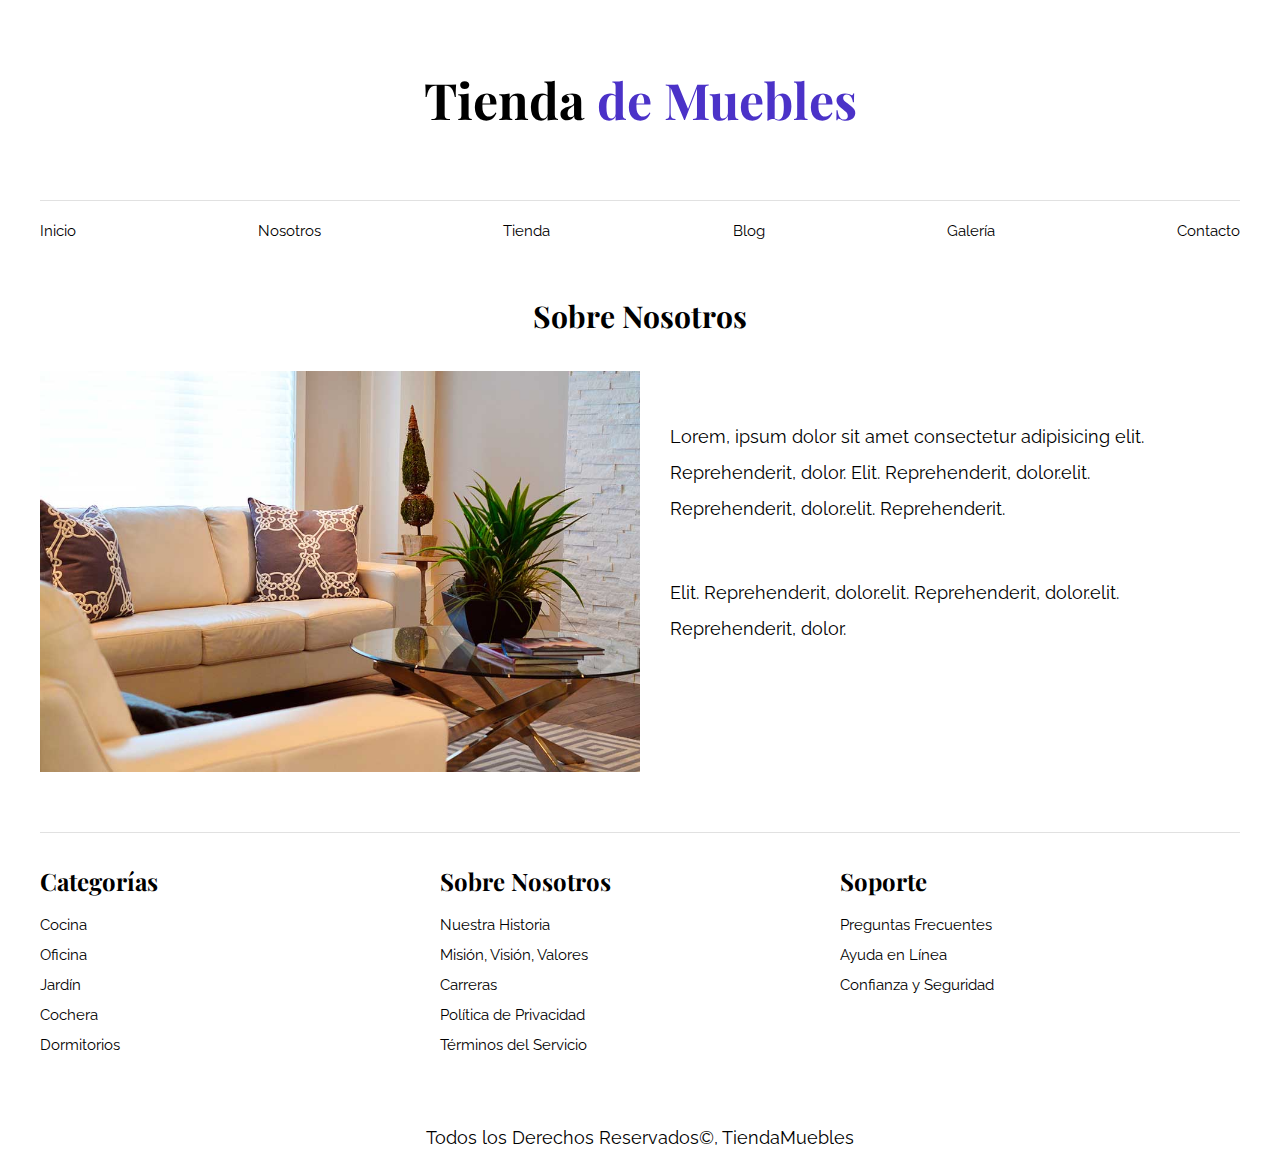
<file: nosotros.html>
<!DOCTYPE html>
<html lang="en">
<head>
    <meta charset="UTF-8">
    <meta name="viewport" content="width=device-width, initial-scale=1.0">
    <link rel="stylsheet" href="/css/normalize.css">
    <link rel="preconnect" href="https://fonts.googleapis.com">
    <link rel="preconnect" href="https://fonts.gstatic.com" crossorigin>
    <link href="https://fonts.googleapis.com/css2?family=Playfair+Display:wght@700&family=Raleway:wght@400;700;900&display=swap" 
    rel="stylesheet">
    <link rel="stylesheet" href="/css/app.css">
    <title> Nosotros </title>
</head>
<body>

    <header>
        <h1> Tienda <span> de Muebles </span> </h1>
    </header>
    
    <div class="container-header">
        <nav class="nav-nosotros container">
            <a href="/index.html" > Inicio </a>
            <a href="/nosotros.html" > Nosotros </a>
            <a href="/tienda.html" > Tienda </a>
            <a href="/blog.html" > Blog </a>
            <a href="galeria.html" > Galer&iacute;a </a>
            <a href="contacto.html" > Contacto </a>
        </nav>
    </div>
  
    

    
   

    <main class="container">
        <h2 class="text-align"> Sobre Nosotros </h2>
            <div class="producto-nosotros"> 
                <img src="/img/nosotros.jpg" alt="Im&aacute;gen Nosotros" >
                <div> 
                    <p class="text-start padding-left informacion-nosotros"> Lorem, ipsum dolor sit amet consectetur adipisicing elit. Reprehenderit, dolor. 
                        Elit. Reprehenderit, dolor.elit. Reprehenderit, dolor.elit. Reprehenderit.
                    </p>
                    <p class="text-start padding-left informacion-nosotros"> Elit. Reprehenderit, dolor.elit. Reprehenderit, dolor.elit. Reprehenderit, dolor. </p> 
                </div> 
            </div> 
    </main>
    

    <footer class="footer container">
        <div>
           <h3> Categor&iacute;as </h3> 
           <nav>
                <a href="#"> Cocina </a>
                <a href="#"> Oficina </a>
                <a href="#"> Jard&iacute;n </a>
                <a href="#"> Cochera </a>
                <a href="#"> Dormitorios </a>
           </nav>
        </div>

        <div>
            <h3> Sobre Nosotros </h3> 
            <nav>
                 <a href="#"> Nuestra Historia </a>
                 <a href="#"> Misi&oacute;n, Visi&oacute;n, Valores </a>
                 <a href="#"> Carreras </a>
                 <a href="#"> Pol&iacute;tica de Privacidad </a>
                 <a href="#"> T&eacute;rminos del Servicio </a>
            </nav>
         </div>

         <div>
            <h3> Soporte </h3> 
            <nav>
                 <a href="#"> Preguntas Frecuentes </a>
                 <a href="#"> Ayuda en L&iacute;nea </a>
                 <a href="#"> Confianza y Seguridad </a>
            </nav>
         </div>
    </footer>
    <p class="container copyright"> Todos los Derechos Reservados&COPY;, TiendaMuebles </p>
</body>
</html>
</file>
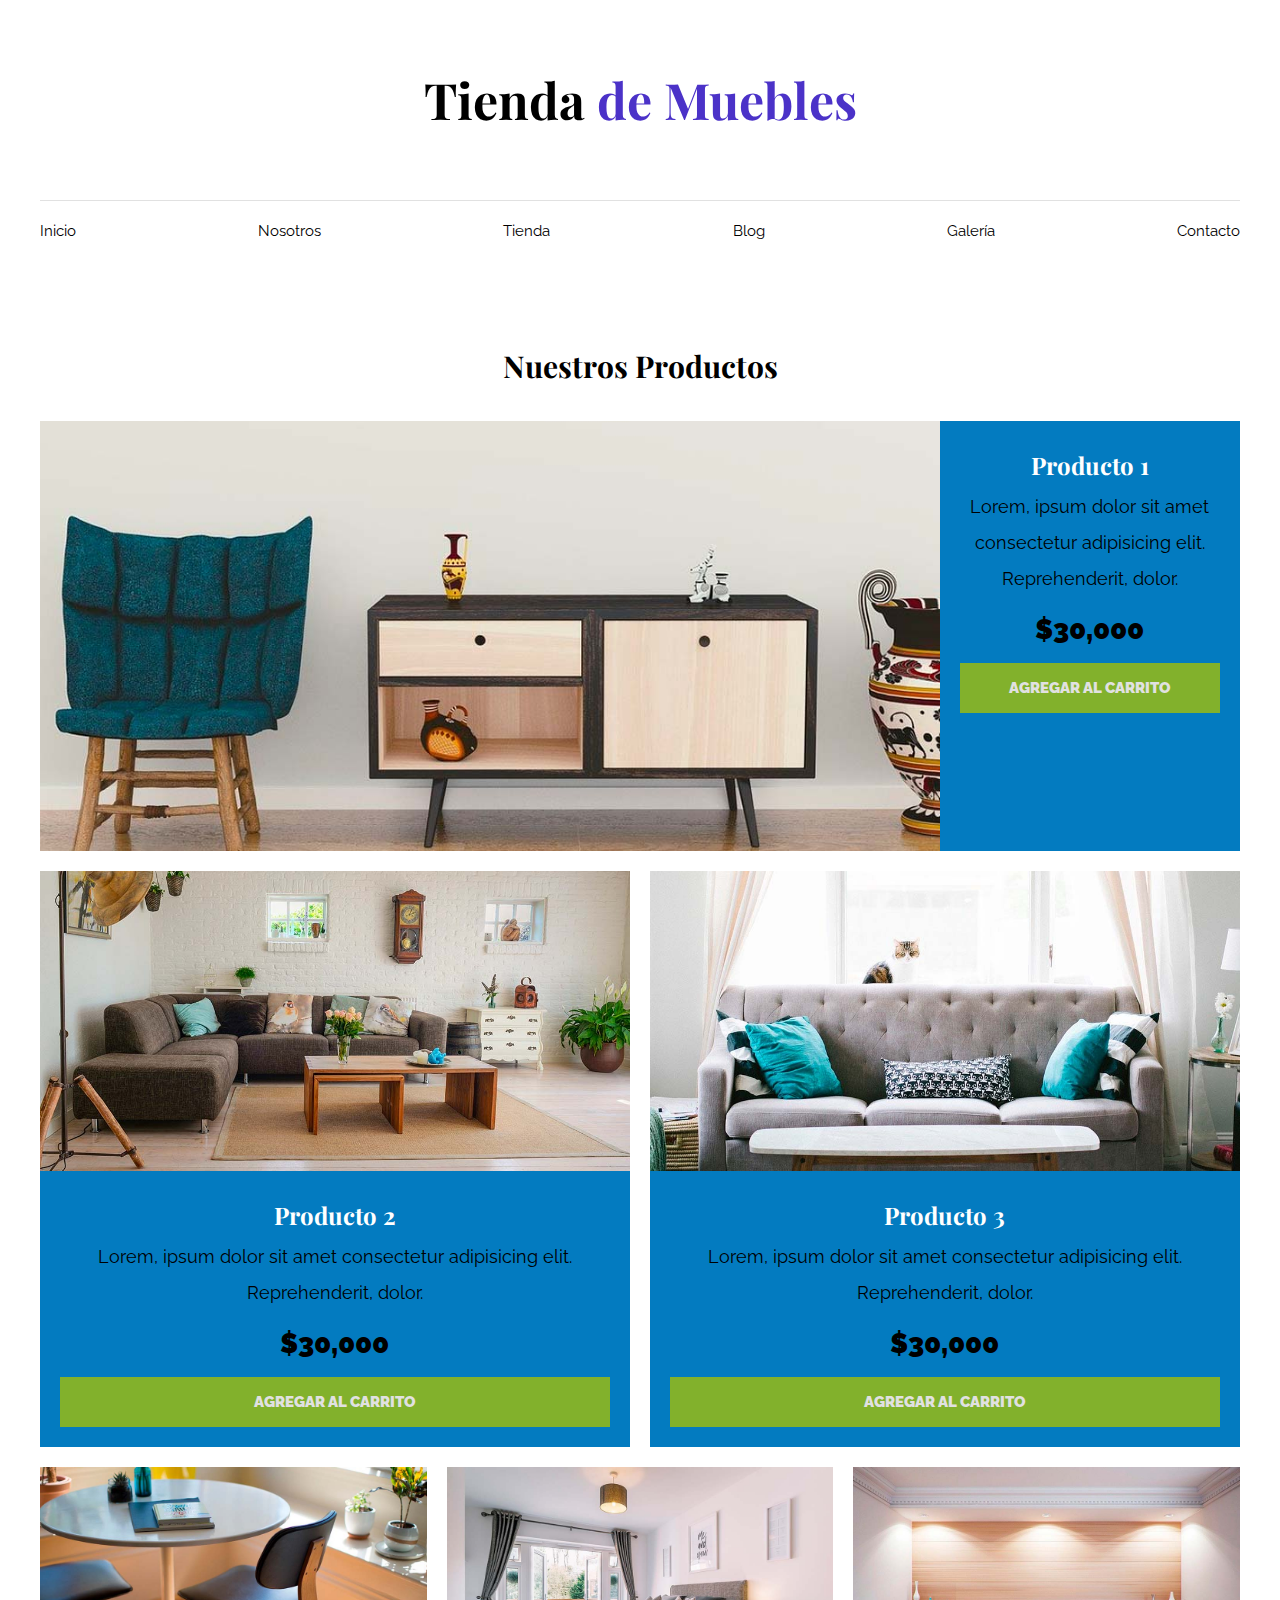
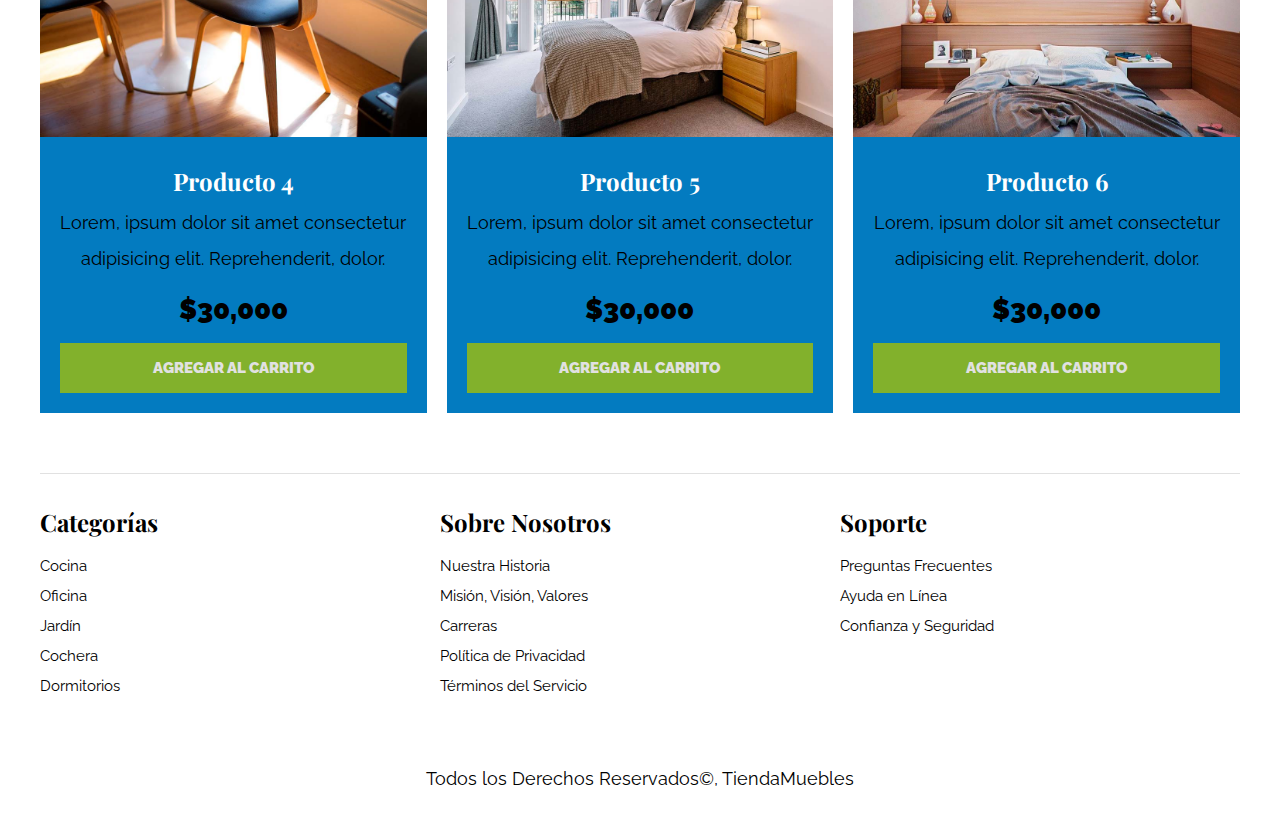
<file: tienda.html>
<!DOCTYPE html>
<html lang="en">
<head>
    <meta charset="UTF-8">
    <meta name="viewport" content="width=device-width, initial-scale=1.0">
    <link rel="stylsheet" href="/css/normalize.css">
    <link rel="preconnect" href="https://fonts.googleapis.com">
    <link rel="preconnect" href="https://fonts.gstatic.com" crossorigin>
    <link href="https://fonts.googleapis.com/css2?family=Playfair+Display:wght@700&family=Raleway:wght@400;700;900&display=swap" 
    rel="stylesheet">
    <link rel="stylesheet" href="/css/app.css">
    <title> Tienda </title>
</head>
<body>

    <header>
        <h1> Tienda <span> de Muebles </span> </h1>
    </header>
    
    <div class="container-header">
        <nav class="nav-principal container">
            <a href="/index.html" > Inicio </a>
            <a href="/nosotros.html" > Nosotros </a>
            <a href="/tienda.html" > Tienda </a>
            <a href="/blog.html" > Blog </a>
            <a href="galeria.html" > Galer&iacute;a </a>
            <a href="contacto.html" > Contacto </a>
        </nav>
    </div>
  
    
   
    <main class="contenido-principal container">
        <h2 class="text-align"> Nuestros Productos </h2>
        <div class="listado-productos"> 
            <div class="producto"> 
                <img src="/img/producto1.jpg" alt="Im&aacute;gen Producto" >
                <div class="texto-producto"> 
                    <h3> Producto 1 </h3>
                    <p> Lorem, ipsum dolor sit amet consectetur adipisicing elit. Reprehenderit, dolor. </p>
                    <p class="precio"> $30,000 </p>
                    <a class="btn" href="#"> Agregar al Carrito </a>
                </div> <!-- Cierre de texto-producto -->
            </div> <!-- Cierre de contenedor para cada img -->

            <div class="producto">  
                <img src="/img/producto2.jpg" alt="Im&aacute;gen Producto" >
                <div class="texto-producto">  
                    <h3> Producto 2 </h3>
                    <p> Lorem, ipsum dolor sit amet consectetur adipisicing elit. Reprehenderit, dolor. </p>
                    <p class="precio"> $30,000 </p>
                    <a class="btn" href="#"> Agregar al Carrito </a>
                </div> <!-- Cierre de texto-producto -->
            </div> <!-- Cierre de contenedor para cada img -->

            <div class="producto"> 
                <img src="/img/producto3.jpg" alt="Im&aacute;gen Producto" >
                <div class="texto-producto"> 
                    <h3> Producto 3 </h3>
                    <p> Lorem, ipsum dolor sit amet consectetur adipisicing elit. Reprehenderit, dolor. </p>
                    <p class="precio"> $30,000 </p>
                    <a class="btn" href="#"> Agregar al Carrito </a>
                </div> <!-- Cierre de texto-producto -->
            </div> <!-- Cierre de contenedor para cada img -->

            <div class="producto">  
                <img src="/img/producto4.jpg" alt="Im&aacute;gen Producto" >
                <div class="texto-producto">  
                    <h3> Producto 4 </h3>
                    <p> Lorem, ipsum dolor sit amet consectetur adipisicing elit. Reprehenderit, dolor. </p>
                    <p class="precio"> $30,000 </p>
                    <a class="btn" href="#"> Agregar al Carrito </a>
                </div> <!-- Cierre de texto-producto -->
            </div> <!-- Cierre de contenedor para cada img -->

            <div class="producto">  
                <img src="/img/producto5.jpg" alt="Im&aacute;gen Producto" >
                <div class="texto-producto">  
                    <h3> Producto 5 </h3>
                    <p> Lorem, ipsum dolor sit amet consectetur adipisicing elit. Reprehenderit, dolor. </p>
                    <p class="precio"> $30,000 </p>
                    <a class="btn" href="#"> Agregar al Carrito </a>
                </div> <!-- Cierre de texto-producto -->
            </div> <!-- Cierre de contenedor para cada img -->

            <div class="producto">  
                <img src="/img/producto6.jpg" alt="Im&aacute;gen Producto" >
                <div class="texto-producto">  
                    <h3> Producto 6 </h3>
                    <p> Lorem, ipsum dolor sit amet consectetur adipisicing elit. Reprehenderit, dolor. </p>
                    <p class="precio"> $30,000 </p>
                    <a class="btn" href="#"> Agregar al Carrito </a>
                </div> <!-- Cierre de texto-producto -->
            </div> <!-- Cierre de contenedor para cada img -->
           
        </div> <!-- Cierre de contenedor de todas las img -->
    </main>
    

    <footer class="footer container">
        <div>
           <h3> Categor&iacute;as </h3> 
           <nav>
                <a href="#"> Cocina </a>
                <a href="#"> Oficina </a>
                <a href="#"> Jard&iacute;n </a>
                <a href="#"> Cochera </a>
                <a href="#"> Dormitorios </a>
           </nav>
        </div>

        <div>
            <h3> Sobre Nosotros </h3> 
            <nav>
                 <a href="#"> Nuestra Historia </a>
                 <a href="#"> Misi&oacute;n, Visi&oacute;n, Valores </a>
                 <a href="#"> Carreras </a>
                 <a href="#"> Pol&iacute;tica de Privacidad </a>
                 <a href="#"> T&eacute;rminos del Servicio </a>
            </nav>
         </div>

         <div>
            <h3> Soporte </h3> 
            <nav>
                 <a href="#"> Preguntas Frecuentes </a>
                 <a href="#"> Ayuda en L&iacute;nea </a>
                 <a href="#"> Confianza y Seguridad </a>
            </nav>
         </div>
    </footer>
    <p class="container copyright"> Todos los Derechos Reservados&COPY;, TiendaMuebles </p>
</body>
</html>
</file>
<file: css/app.css>
html {
    box-sizing: border-box;
    font-size: 62.5%; /** Covierte 10px a 1 rem **/
}

*, *:after, *:before {
    box-sizing: inherit;
}

body {
    font-family: 'Raleway', sans-serif;
    font-weight: 400;
    font-size: 1.6rem; /** 16px fuente del navegador **/
    line-height: 2;
}

/** GLOBALES **/
a {
    text-decoration: none;
    color: #000000;
    transition: ease .3s;
    font-size: 1.5rem;
}

img {
    max-width: 100%;
    display: block;
}

p {
    font-size: 1.8rem;
}

/** UTILIDADES **/
.text-align {
    text-align: center;
}
.text-start {
    text-align: start;
}
.btn {
    display: block;
    background-color: #82b12c;
    color: #e1e1e1;
    height: 5rem;
    text-transform: uppercase;
    font-weight: 900;
    padding: 1rem 0;
    transition: background-color ease-out .4s;
    border: none;
    width: 100%;
    height: auto;
}
.btn:hover {
    font-size: 2rem;
    background-color: #739f22;
}
.font-weight-700  {
    font-weight: 700;
}
.padding-left {
    padding-left: 2rem;
}

/** HEADER Y NAVEGACIÓN PRINCIPAL**/
h1 {
    margin: 5rem 0;
    text-align: center;
    font-family: 'Playfair Display', serif;
    font-size: 4rem;
}
@media (min-width: 768px) {
    h1 {
        font-size: 5rem;
    }
}

h2, h3 {
    font-family: 'Playfair Display', serif;
}

h2 {
    font-size: 3.2rem;
}
@media (min-width: 768px) {
    h2 {
        font-size: 4rem;
    }
}

h3 {
    font-size: 2.4rem;
    margin-bottom: .5rem;
}
@media (min-width: 768px) {
    h2 {
        font-size: 3rem;
    }
}

h1 span {
    color: rgb(75, 50, 200);
}

.container {
    max-width: 120rem;
    margin: 0 auto;
    text-align: center;
    padding-bottom: 1rem;
    
}

.nav-principal {
    border-top: .1rem solid #e1e1e1  ;
    display: flex;
    flex-direction: column;
    align-items: center;
    padding: 1.5rem 0;
}
@media (min-width: 768px) {
    .nav-principal {
        justify-content: space-between;
        flex-direction: row;
    }
}

.hero {
    background-image: url('../img/principal.jpg');
    background-repeat: no-repeat;
    background-size: cover;
    background-position: center center;
    margin-bottom: 4.5rem;
    height: 25rem;
}
@media (min-width: 768px) {
    .hero {
        height: 45rem;
    }
}


@media (min-width: 768px) {
    .container-categorias {
        display: grid;
        grid-template-columns: repeat(3, 1fr);
        gap: 2rem;
    }
}
.listado-categorias {
    margin-bottom: 3rem;
}
@media (min-width: 768px) {
    .listado-categorias {
        margin-bottom: 0;
    }
}

.container-categorias img {
    width: 100%;
}
.container-categorias a:hover {
    font-size: 3rem;
}

/** BLOQUE SOBRE NOSOTROS **/
.sobre-nosotros {
    background-image: linear-gradient( to bottom, transparent 50%, #037bc0 50% ), url( '/img/nosotros.jpg' );
    background-size: 100%, 80rem;
    background-position: center, top left;
    background-repeat: no-repeat;
    margin-top: 5rem;
}
@media (min-width: 768px) {
    .sobre-nosotros {
        background-image: linear-gradient( to right, transparent 50%, #037bc0 50% ), url( '/img/nosotros.jpg' );
        background-size: 100%, 160rem;
        padding: 10rem 0;
        background-position: left center;
    }
}

.grid {
  display: grid;
  grid-template-rows: repeat(2, 1fr);
  padding: 5rem;
}
@media (min-width: 768px) {
    .grid {
        grid-template-columns: repeat(2, 1fr);
        grid-template-rows: unset;
        column-gap: 10rem;
    }
}

.texto-sobre-nosotros {
    grid-row: 2 / 3;
    color: #ffffff;
}
@media (min-width: 768px) {
    .texto-sobre-nosotros {
        grid-column: 2 / 3;
    }
}
/** LISTADO DE PRODUCTOS **/
.contenido-principal {
    padding-top: 5rem;
}
@media (min-width: 768px) {
    .listado-productos {
        display: grid;
        grid-template-columns: repeat( 6, 1fr );
        column-gap: 2rem;
        row-gap: 2rem;  
    }
    .producto:nth-child(1) {
        grid-column-start: 1;
        grid-column-end: 7;
        display: grid;
        grid-template-columns: 3fr 1fr;
    }
    .producto:nth-child(1) img {
        height: 43rem;
        width: 100%;
        object-fit: cover;
    }
    .producto:nth-child(2) {
        grid-column-start: 1;
        grid-column-end: 4;
    }
    .producto:nth-child(2) img,
    .producto:nth-child(3) img {
        height: 30rem;
        width: 100%;
        object-fit: cover;
       
    }
    .producto:nth-child(3) {
        grid-column-start: 4;
        grid-column-end: 7;
    }
    
    .producto:nth-child(4) {
        grid-column-start: 1;
        grid-column-end: 3;
    }
    .producto:nth-child(5) {
        grid-column-start: 3;
        grid-column-end: 5
    }
    .producto:nth-child(6) {
        grid-column-start: 5;
        grid-column-end: 7;
    } 
}

.producto {
    background-color:#037bc0;
    margin-bottom: 2rem;
}
@media (min-width: 768px) {
    .producto {
        margin-bottom: 0;
    }
}
.producto:last-of-type {
    margin-bottom: 0;
}

.texto-producto {
    text-align: center;
    color: #ffffff;
    padding: 2rem;
}
.texto-producto h3{
   margin: 0;
}
.texto-producto p {
    margin: 0 0 .5rem 0;
}
.texto-producto .precio {
    font-size: 2.8rem;
    font-weight: 900;
}
.producto img {
    transition: transform .3s ease-out;
}
.producto img:hover {
    transform: scale(.8);
}

/** FOOTER **/
@media (min-width: 768px) {
    .footer {
        display: grid;
        grid-template-columns: repeat( 3, 1fr );
        border-top: .1rem solid #e1e1e1 ;
        margin-top: 5rem;
        text-align: left;
    }
}

.footer > div {
    margin-bottom: 4rem;
}
@media (min-width: 768px) {
    .footer > div {
        margin-bottom: 0;
    }
}

.footer a {
    display: block;
    transition: color ease-out .3s;
}
.footer a:hover {
    color: #0670fb;
}
.copyright {
    padding-top: 5rem;
}

/** SOBRE NOSOTROS **/
.producto-nosotros {
    display: grid;
    grid-template-columns: repeat(auto-fit, minmax(25rem, 1fr ) );
}
.producto-nosotros h3, p {
    color: #000000;
}
.nav-nosotros {
    border-top: .1rem solid #e1e1e1  ;
    display: flex;
    justify-content: space-between;
    padding: 1.5rem 0;
    transition: color ease-out .3s;
}
.nav-nosotros a:hover {
    color: #0670fb;
}
.informacion-nosotros{
    padding: 3rem 3rem 0 3rem;
}

/** BLOG **/
.entrada-blog p,
.entrada-meta {
    padding: 2rem 4rem;
}
.blog h2 {
    text-align: center;
}

@media (min-width: 768px) {
    .container-blog {
        display: grid;
        grid-template-columns: 2.7fr 1fr;
        column-gap: 4rem;
    }
    .entrada {
        border-bottom: 2px solid #e1e1e1;
        padding-bottom: 4rem;
        margin-bottom: 2rem;
    }
    .blog article:last-child {
        border-bottom: none;
    }
    .entrada-meta {
        display: flex;
        justify-content: space-between;
        padding: 0 0;
    }
    .entrada-meta span {
        color: #037bc0;
    }
    .entrada-blog p {
        padding: 0 0;
    }
    .max-width-30 {
        max-width: 30rem;
    }
    .blog h2 {
        text-align: start;
    }
}
ul li {
    text-align: center;
    list-style: circle;
}
@media (min-width: 768px) {
    ul li  {
        text-align: start;
    }
}

/** ENTRADA **/
.contenido-entrada-blog {
    width: 60rem;
    margin: 0 auto;
}
@media (min-width: 768px) {
    .meta-entrada {
        display: flex;
        justify-content: space-between;
    }
}

/** GALERIA **/
.galeria {
    list-style: none;
    padding: 0;
    margin: 0;
    display: grid;
    grid-template-columns: 1fr ;
    gap: 2rem;
}
@media (min-width: 768px) {
    .galeria {
        grid-template-columns: repeat( 3, 1fr );
    }
}
.galeria img {
    height:25rem;
    width: 100%;
    object-fit: cover;
}

/** CONTACTO FORMULARIO**/
.formulario {
    margin: 0 auto;
    max-width: 70rem;
    position: relative;
    margin-top: 5rem;
    border: 1px solid #000000;
    padding: 4rem 4rem 2rem 4rem;
}
.legend-position, .absolute-pais, .absolute-info {
    position: absolute;
    background-color: #2a5691;
    width: 68rem;
    top: -2rem;
    left: 1rem;
    color: #ffffff;
    text-transform: uppercase;
}
.fieldset-position{
    padding-top: 3rem;
}

@media (min-width: 768px) {
    .btn-submit {
        width: 20rem;
        color: #ffffff;
    }
}

.btn:hover {
    font-size: 1.3rem;
    cursor: pointer;
}
.contenido-pais {
    position: relative;
    margin-top: 6rem;
    padding-top: 5rem;
}
.absolute-pais {
    width: 8rem;
}
.contenido-info {
    position: relative;
    margin: 7rem 0 2rem 0;
    padding-top: 5rem;
}
.absolute-info {
    width: 18rem;
}
.campo {
    display: flex;
    margin-bottom: 2rem;
}
.campo label {
    flex-basis: 10rem;
}
.campo textarea,
.campo select,
.campo input:not([type="radio"]) {
    flex: 1;
    border: 1px solid #e1e1e1;
}
</file>
